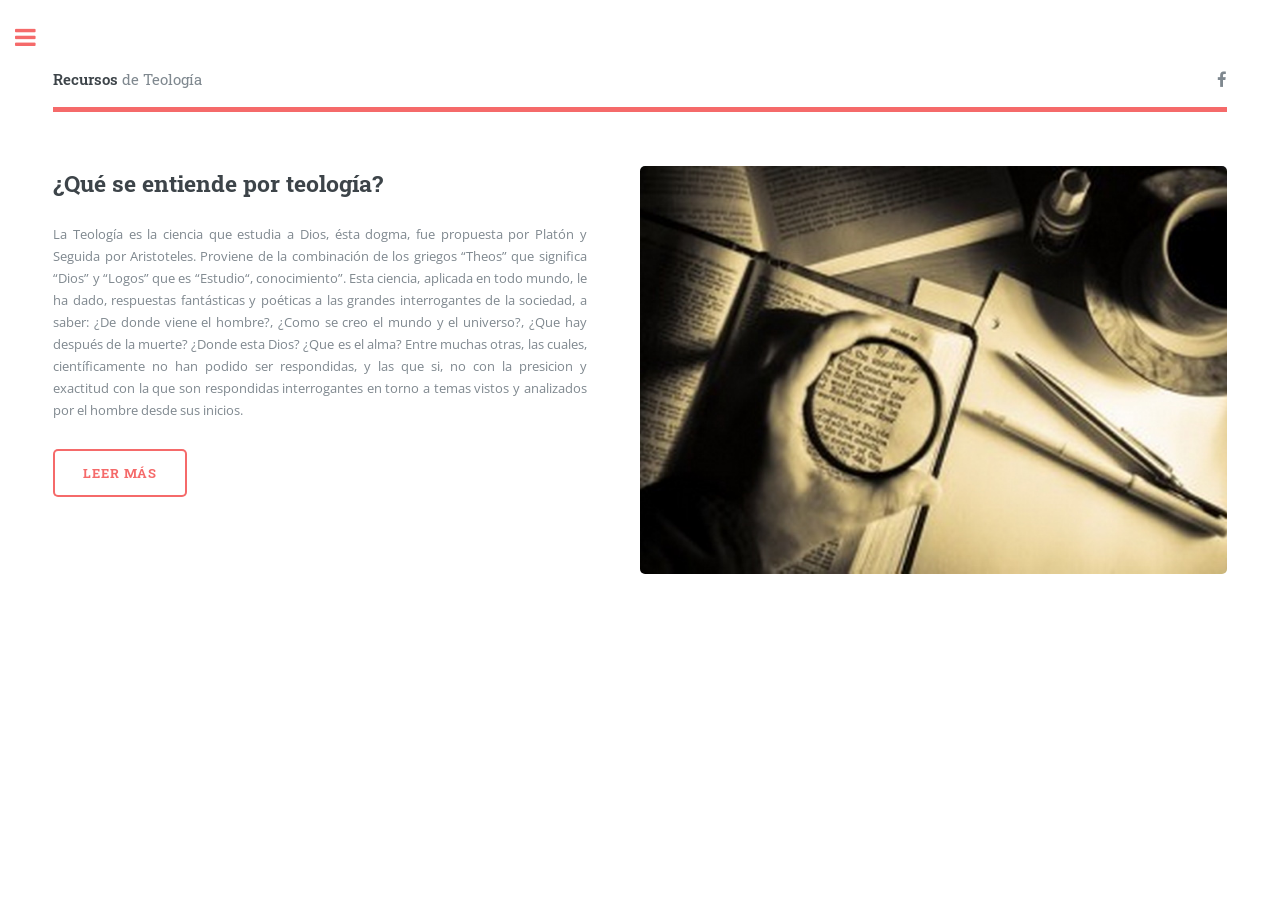
<file: wordpress/wp-content/themes/tema-1/index.html>
<!DOCTYPE HTML>

<html>
	<head>
	<title>Artículos de Teología</title>
		<meta charset="utf-8" />
		
		<!--[if lte IE 8]><script src="assets/js/ie/html5shiv.js"></script><![endif]-->
		<link rel="stylesheet" href="assets/css/main.css" /> 
		<!--[if lte IE 9]><link rel="stylesheet" href="assets/css/ie9.css" /><![endif]-->
		<!--[if lte IE 8]><link rel="stylesheet" href="assets/css/ie8.css" /><![endif]-->
	</head>
	<body>

		<!-- Wrapper -->
			<div id="wrapper">

				<!-- Main -->
					<div id="main">
						<div class="inner">

							<!-- Header -->
								<header id="header">
									<a href="index.html" class="logo"><strong>Recursos</strong> de Teología</a>
									<ul class="icons">
										<!--<a href="#" class="icon fa-twitter"><span class="label">Twitter</span></a></li>-->
										<li><a href="#" class="icon fa-facebook"><span class="label">Facebook</span></a></li>
										<!--<li><a href="#" class="icon fa-snapchat-ghost"><span class="label">Snapchat</span></a></li>-->
										<!--<li><a href="#" class="icon fa-instagram"><span class="label">Instagram</span></a></li>
										<li><a href="#" class="icon fa-medium"><span class="label">Medium</span></a></li>-->
									</ul>
								</header>

							<!-- Banner -->
								<section id="banner">
									<div class="content">
										<header>
											<h2>¿Qué se entiende por teología?</h2>
											<!--<p>A free and fully responsive site template</p>-->
										</header>
										<p style="text-align: justify;">La Teología es la ciencia que estudia a Dios, ésta dogma, fue propuesta por Platón y Seguida por Aristoteles. Proviene de la combinación de los griegos “Theos” que significa “Dios” y “Logos” que es “Estudio“, conocimiento”. Esta ciencia, aplicada en todo mundo, le ha dado, respuestas fantásticas y poéticas a las grandes interrogantes de la sociedad, a saber: ¿De donde viene el hombre?, ¿Como se creo el mundo y el universo?, ¿Que hay después de la muerte? ¿Donde esta Dios? ¿Que es el alma? Entre muchas otras, las cuales, científicamente no han podido ser respondidas, y las que si, no con la presicion y exactitud con la que son respondidas interrogantes en torno a temas vistos y analizados por el hombre desde sus inicios.</p>
										<ul class="actions">
											<li><a href="http://www.mercaba.org/DicTB/T/teologia_biblica.htm" target="_blank" class="button big">Leer más</a></li>
										</ul>
									</div>
									<!-- <span class="image object">-->
									<span class="image object">
										<img src="images/hola.jpg" alt="" />
										<!--<img src="images/pic10.jpg" alt="" />-->
									</span>
								</section>

							<!-- Section -->
							<!--	<section>
									<header class="major">
										<h2>Erat lacinia</h2>
									</header>
									<div class="features">
										<article>
											<span class="icon fa-diamond"></span>
											<div class="content">
												<h3>Portitor ullamcorper</h3>
												<p>Aenean ornare velit lacus, ac varius enim lorem ullamcorper dolore. Proin aliquam facilisis ante interdum. Sed nulla amet lorem feugiat tempus aliquam.</p>
											</div>
										</article>
										<article>
											<span class="icon fa-paper-plane"></span>
											<div class="content">
												<h3>Sapien veroeros</h3>
												<p>Aenean ornare velit lacus, ac varius enim lorem ullamcorper dolore. Proin aliquam facilisis ante interdum. Sed nulla amet lorem feugiat tempus aliquam.</p>
											</div>
										</article>
										<article>
											<span class="icon fa-rocket"></span>
											<div class="content">
												<h3>Quam lorem ipsum</h3>
												<p>Aenean ornare velit lacus, ac varius enim lorem ullamcorper dolore. Proin aliquam facilisis ante interdum. Sed nulla amet lorem feugiat tempus aliquam.</p>
											</div>
										</article>
										<article>
											<span class="icon fa-signal"></span>
											<div class="content">
												<h3>Sed magna finibus</h3>
												<p>Aenean ornare velit lacus, ac varius enim lorem ullamcorper dolore. Proin aliquam facilisis ante interdum. Sed nulla amet lorem feugiat tempus aliquam.</p>
											</div>
										</article>
									</div>
								</section> -->

							
						</div>
					</div>

				<!-- Sidebar -->
					<div id="sidebar">
						<div class="inner">

							<!-- Search -->
								<section id="search" class="alt">
									<form method="post" action="#">
										<input type="text" name="query" id="query" placeholder="Search" />
									</form>
								</section>

							<!-- Menu -->
								<nav id="menu">
									<header class="major">
										<h2>Menu</h2>
									</header>
									<ul>
										<li><a href="index.html">INICIO</a></li>
										<li><a href="generic.html">QUIENES SOMOS</a></li>
										<li><a href="elements.html">ARTICULOS</a></li>
										<li>
											<span class="opener">Submenu</span>
											<ul>
												<li><a href="biblia.html">Biblia</a></li>
												<li><a href="moral.html">Moral</a></li>
												<li><a href="liturgia.html">Liturgia</a></li>
												<li><a href="sacramentos.html">Sacramentos</a></li>
											</ul>
										</li>
									
								</nav>

							

							<!-- Section -->
							<!--	<section>
									<header class="major">
										<h2>Contactos</h2>
									</header>
									<p>Somos un equipo de formación teológica, si tienes alguna consulta o una inquietud sobre la teología, no dudes en contactarnos</p>
									<ul class="contact">
										<li class="fa-envelope-o"> <!--<a href="#">--><!--comunidadteologia@gmail.com</a></li>
									<!--	<li class="fa-phone">(000) 000-0000</li>
										<li class="fa-home">Lima #345<br />
										Miraflores</li>
									</ul>
								</section> 

							<!-- Footer -->
								<footer id="footer">
									
									<p class="copyright">&copy; Roger 2017 Perú</p>
								</footer>

						</div>
					</div>

			</div>

		<!-- Scripts -->
			<script src="assets/js/jquery.min.js"></script>
			<script src="assets/js/skel.min.js"></script>
			<script src="assets/js/util.js"></script>
			<!--[if lte IE 8]><script src="assets/js/ie/respond.min.js"></script><![endif]-->
			<script src="assets/js/main.js"></script>

	</body>
</html>
</file>
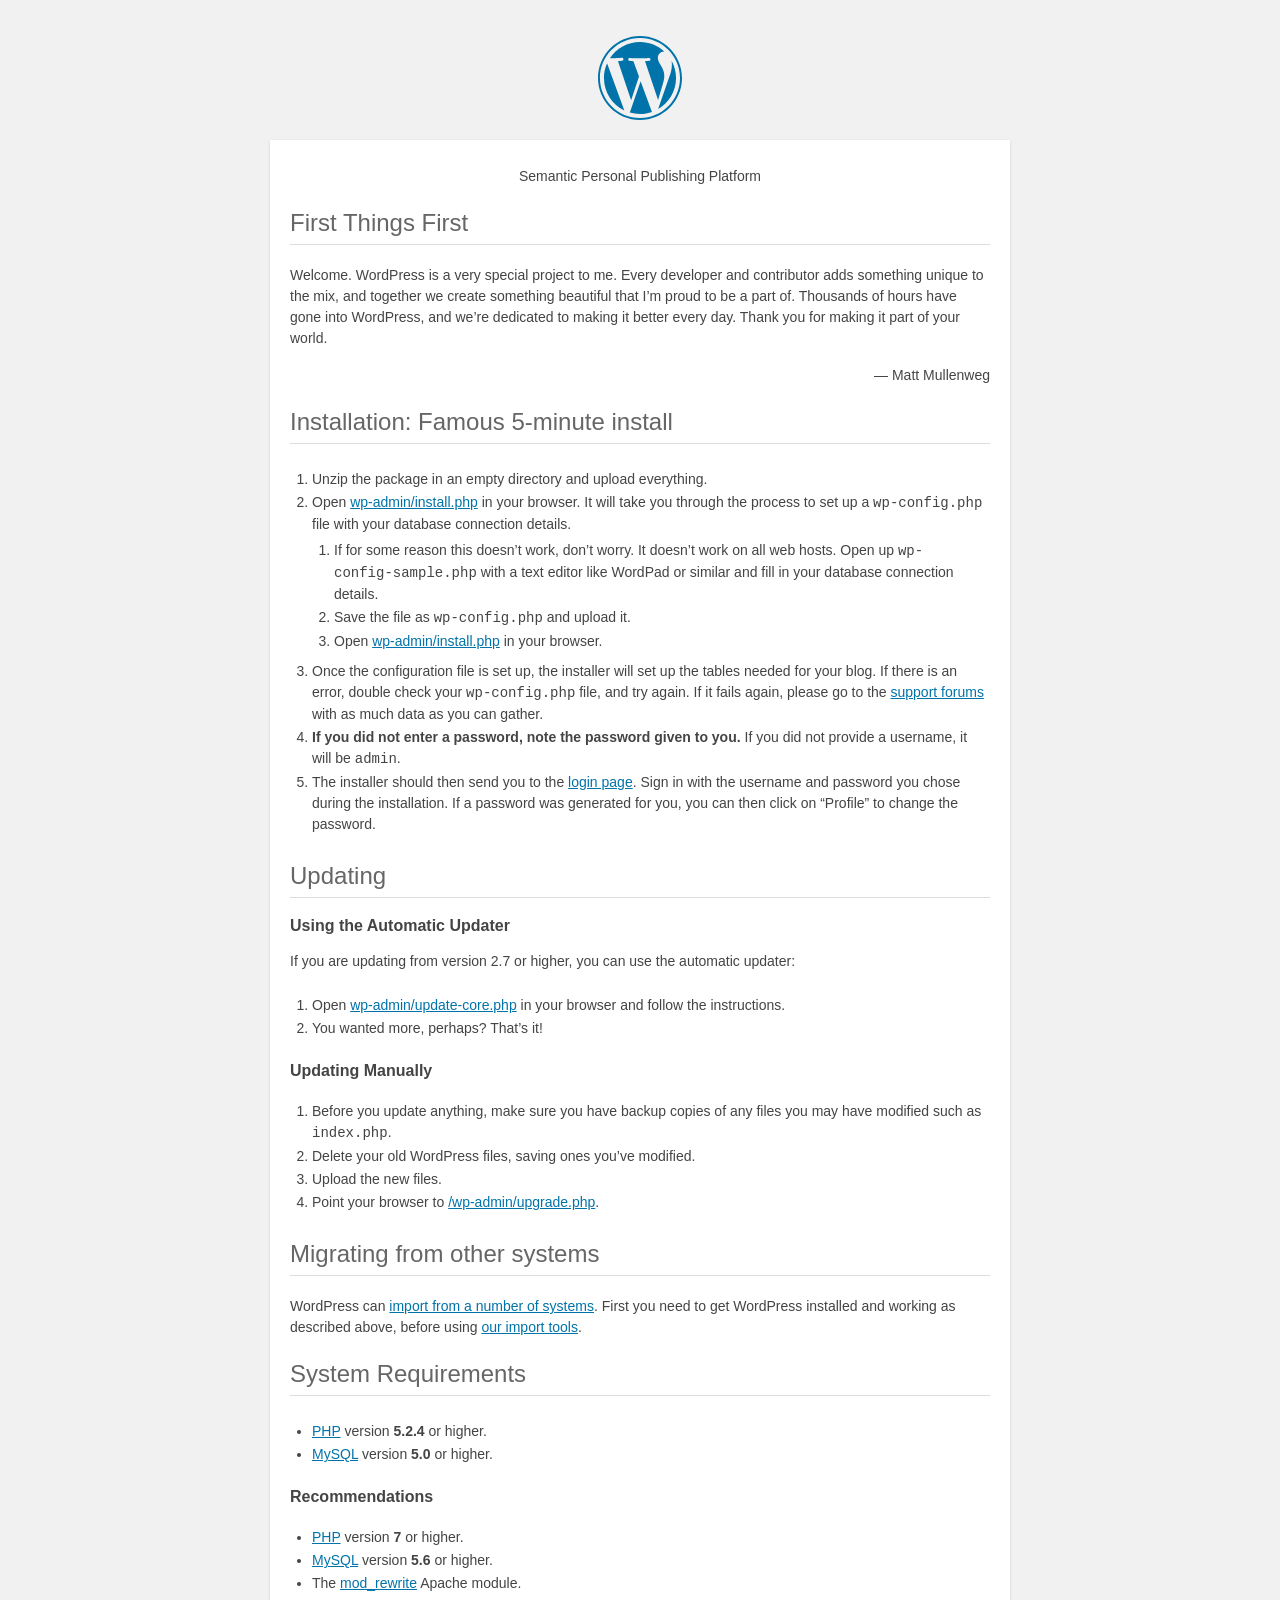
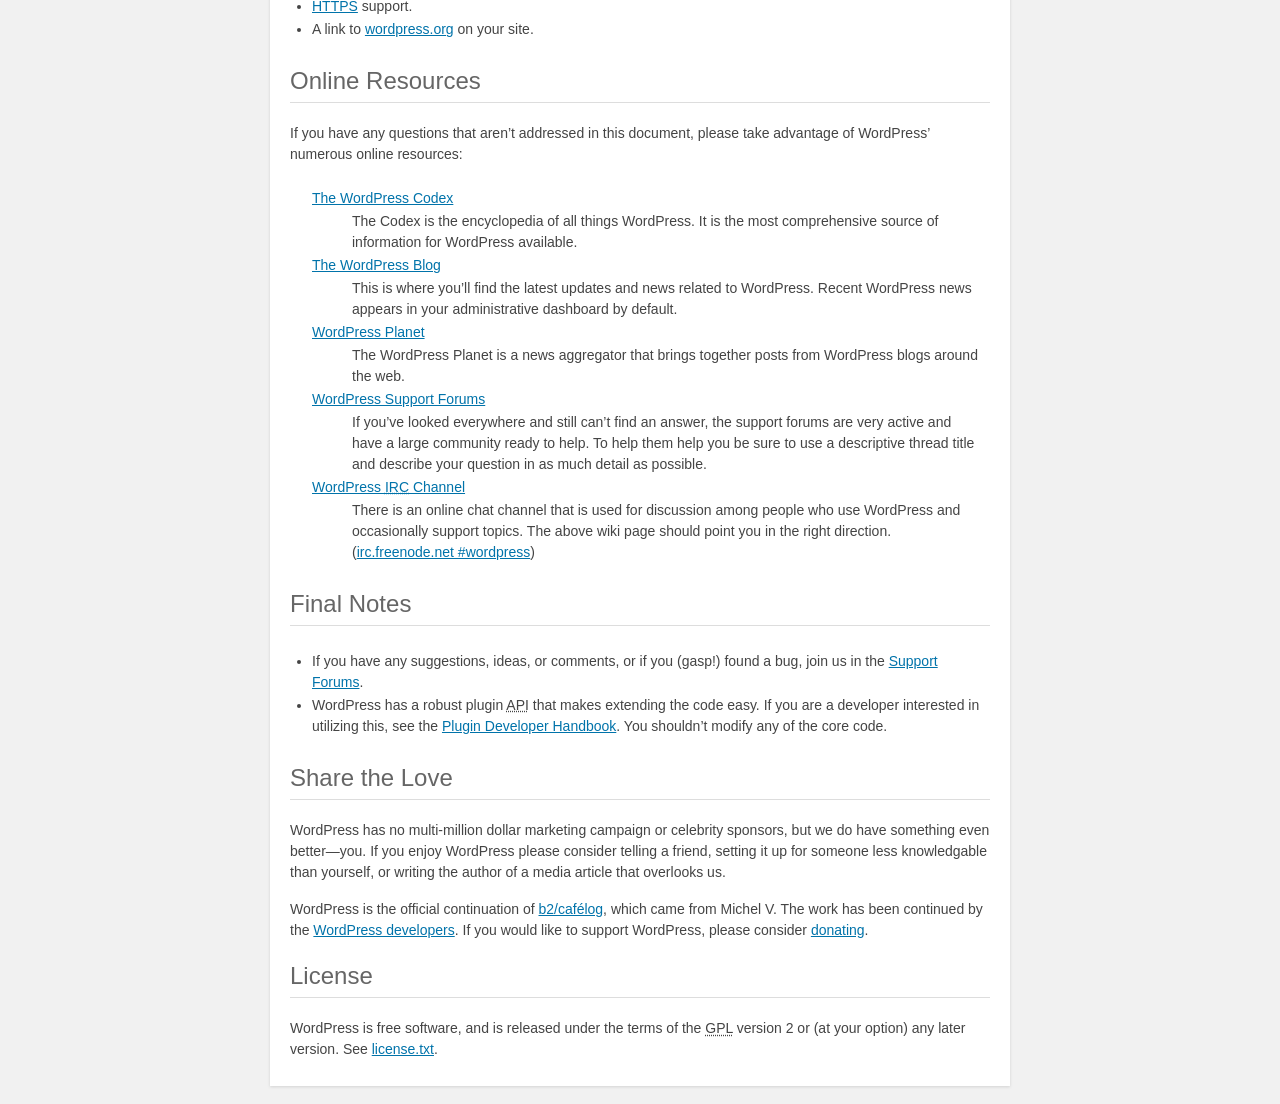
<file: wordpress/readme.html>
<!DOCTYPE html>
<html>
<head>
	<meta name="viewport" content="width=device-width" />
	<meta http-equiv="Content-Type" content="text/html; charset=utf-8" />
	<title>WordPress &#8250; ReadMe</title>
	<link rel="stylesheet" href="wp-admin/css/install.css?ver=20100228" type="text/css" />
</head>
<body>
<h1 id="logo">
	<a href="https://wordpress.org/"><img alt="WordPress" src="wp-admin/images/wordpress-logo.png" /></a>
</h1>
<p style="text-align: center">Semantic Personal Publishing Platform</p>

<h2>First Things First</h2>
<p>Welcome. WordPress is a very special project to me. Every developer and contributor adds something unique to the mix, and together we create something beautiful that I&#8217;m proud to be a part of. Thousands of hours have gone into WordPress, and we&#8217;re dedicated to making it better every day. Thank you for making it part of your world.</p>
<p style="text-align: right">&#8212; Matt Mullenweg</p>

<h2>Installation: Famous 5-minute install</h2>
<ol>
	<li>Unzip the package in an empty directory and upload everything.</li>
	<li>Open <span class="file"><a href="wp-admin/install.php">wp-admin/install.php</a></span> in your browser. It will take you through the process to set up a <code>wp-config.php</code> file with your database connection details.
		<ol>
			<li>If for some reason this doesn&#8217;t work, don&#8217;t worry. It doesn&#8217;t work on all web hosts. Open up <code>wp-config-sample.php</code> with a text editor like WordPad or similar and fill in your database connection details.</li>
			<li>Save the file as <code>wp-config.php</code> and upload it.</li>
			<li>Open <span class="file"><a href="wp-admin/install.php">wp-admin/install.php</a></span> in your browser.</li>
		</ol>
	</li>
	<li>Once the configuration file is set up, the installer will set up the tables needed for your blog. If there is an error, double check your <code>wp-config.php</code> file, and try again. If it fails again, please go to the <a href="https://wordpress.org/support/" title="WordPress support">support forums</a> with as much data as you can gather.</li>
	<li><strong>If you did not enter a password, note the password given to you.</strong> If you did not provide a username, it will be <code>admin</code>.</li>
	<li>The installer should then send you to the <a href="wp-login.php">login page</a>. Sign in with the username and password you chose during the installation. If a password was generated for you, you can then click on &#8220;Profile&#8221; to change the password.</li>
</ol>

<h2>Updating</h2>
<h3>Using the Automatic Updater</h3>
<p>If you are updating from version 2.7 or higher, you can use the automatic updater:</p>
<ol>
	<li>Open <span class="file"><a href="wp-admin/update-core.php">wp-admin/update-core.php</a></span> in your browser and follow the instructions.</li>
	<li>You wanted more, perhaps? That&#8217;s it!</li>
</ol>

<h3>Updating Manually</h3>
<ol>
	<li>Before you update anything, make sure you have backup copies of any files you may have modified such as <code>index.php</code>.</li>
	<li>Delete your old WordPress files, saving ones you&#8217;ve modified.</li>
	<li>Upload the new files.</li>
	<li>Point your browser to <span class="file"><a href="wp-admin/upgrade.php">/wp-admin/upgrade.php</a>.</span></li>
</ol>

<h2>Migrating from other systems</h2>
<p>WordPress can <a href="https://codex.wordpress.org/Importing_Content">import from a number of systems</a>. First you need to get WordPress installed and working as described above, before using <a href="wp-admin/import.php" title="Import to WordPress">our import tools</a>.</p>

<h2>System Requirements</h2>
<ul>
	<li><a href="https://secure.php.net/">PHP</a> version <strong>5.2.4</strong> or higher.</li>
	<li><a href="https://www.mysql.com/">MySQL</a> version <strong>5.0</strong> or higher.</li>
</ul>

<h3>Recommendations</h3>
<ul>
	<li><a href="https://secure.php.net/">PHP</a> version <strong>7</strong> or higher.</li>
	<li><a href="https://www.mysql.com/">MySQL</a> version <strong>5.6</strong> or higher.</li>
	<li>The <a href="https://httpd.apache.org/docs/2.2/mod/mod_rewrite.html">mod_rewrite</a> Apache module.</li>
	<li><a href="https://wordpress.org/news/2016/12/moving-toward-ssl/">HTTPS</a> support.</li>
	<li>A link to <a href="https://wordpress.org/">wordpress.org</a> on your site.</li>
</ul>

<h2>Online Resources</h2>
<p>If you have any questions that aren&#8217;t addressed in this document, please take advantage of WordPress&#8217; numerous online resources:</p>
<dl>
	<dt><a href="https://codex.wordpress.org/">The WordPress Codex</a></dt>
		<dd>The Codex is the encyclopedia of all things WordPress. It is the most comprehensive source of information for WordPress available.</dd>
	<dt><a href="https://wordpress.org/news/">The WordPress Blog</a></dt>
		<dd>This is where you&#8217;ll find the latest updates and news related to WordPress. Recent WordPress news appears in your administrative dashboard by default.</dd>
	<dt><a href="https://planet.wordpress.org/">WordPress Planet</a></dt>
		<dd>The WordPress Planet is a news aggregator that brings together posts from WordPress blogs around the web.</dd>
	<dt><a href="https://wordpress.org/support/">WordPress Support Forums</a></dt>
		<dd>If you&#8217;ve looked everywhere and still can&#8217;t find an answer, the support forums are very active and have a large community ready to help. To help them help you be sure to use a descriptive thread title and describe your question in as much detail as possible.</dd>
	<dt><a href="https://codex.wordpress.org/IRC">WordPress <abbr title="Internet Relay Chat">IRC</abbr> Channel</a></dt>
		<dd>There is an online chat channel that is used for discussion among people who use WordPress and occasionally support topics. The above wiki page should point you in the right direction. (<a href="irc://irc.freenode.net/wordpress">irc.freenode.net #wordpress</a>)</dd>
</dl>

<h2>Final Notes</h2>
<ul>
	<li>If you have any suggestions, ideas, or comments, or if you (gasp!) found a bug, join us in the <a href="https://wordpress.org/support/">Support Forums</a>.</li>
	<li>WordPress has a robust plugin <abbr title="application programming interface">API</abbr> that makes extending the code easy. If you are a developer interested in utilizing this, see the <a href="https://developer.wordpress.org/plugins/">Plugin Developer Handbook</a>. You shouldn&#8217;t modify any of the core code.</li>
</ul>

<h2>Share the Love</h2>
<p>WordPress has no multi-million dollar marketing campaign or celebrity sponsors, but we do have something even better&#8212;you. If you enjoy WordPress please consider telling a friend, setting it up for someone less knowledgable than yourself, or writing the author of a media article that overlooks us.</p>

<p>WordPress is the official continuation of <a href="http://cafelog.com/">b2/caf&#233;log</a>, which came from Michel V. The work has been continued by the <a href="https://wordpress.org/about/">WordPress developers</a>. If you would like to support WordPress, please consider <a href="https://wordpress.org/donate/" title="Donate to WordPress">donating</a>.</p>

<h2>License</h2>
<p>WordPress is free software, and is released under the terms of the <abbr title="GNU General Public License">GPL</abbr> version 2 or (at your option) any later version. See <a href="license.txt">license.txt</a>.</p>

</body>
</html>
</file>
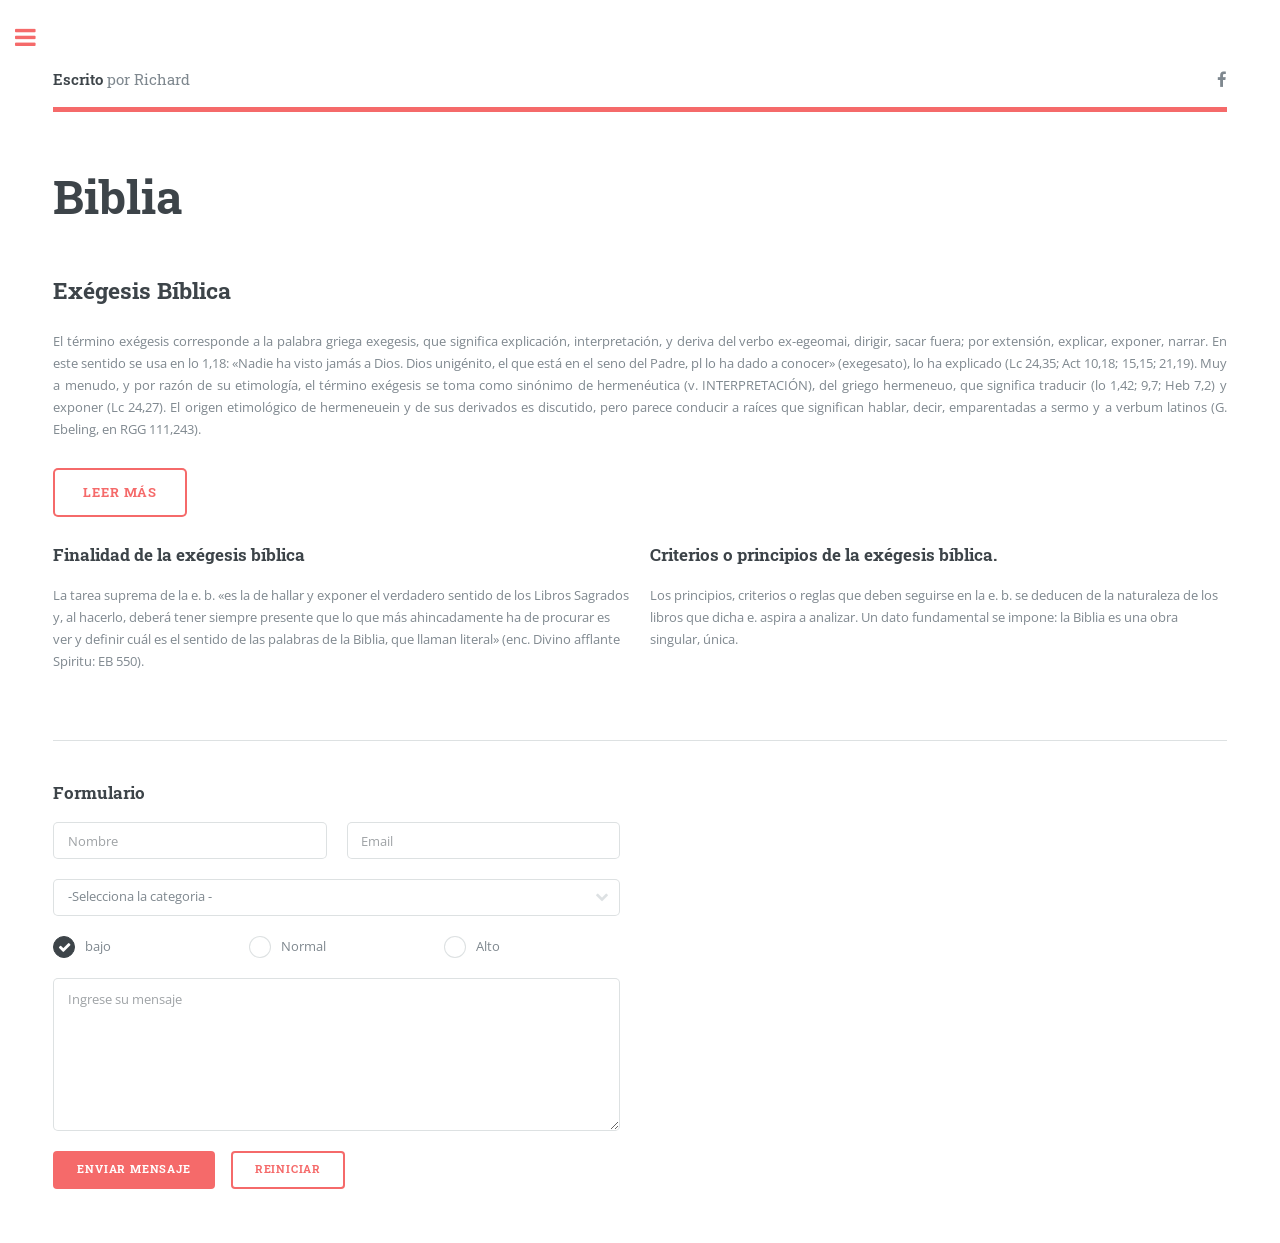
<file: wordpress/wp-content/themes/tema-1/biblia.html>
<!DOCTYPE HTML>

<html>
	<head>
		<title>Biblia</title>
		<meta charset="utf-8" />
		
		<!--[if lte IE 8]><script src="assets/js/ie/html5shiv.js"></script><![endif]-->
		<link rel="stylesheet" href="assets/css/main.css" />
		<!--[if lte IE 9]><link rel="stylesheet" href="assets/css/ie9.css" /><![endif]-->
		<!--[if lte IE 8]><link rel="stylesheet" href="assets/css/ie8.css" /><![endif]-->
	</head>
	<body>

		<!-- Wrapper -->
			<div id="wrapper">

				<!-- Main -->
					<div id="main">
						<div class="inner">

							<!-- Header -->
								<header id="header">
									<a href="index.html" class="logo"><strong>Escrito</strong> por Richard</a>
									<ul class="icons">
									<!--	<li><a href="#" class="icon fa-twitter"><span class="label">Twitter</span></a></li>-->
										<li><a href="#" class="icon fa-facebook"><span class="label">Facebook</span></a></li>
										<!--<li><a href="#" class="icon fa-snapchat-ghost"><span class="label">Snapchat</span></a></li>
										<li><a href="#" class="icon fa-instagram"><span class="label">Instagram</span></a></li>
										<li><a href="#" class="icon fa-medium"><span class="label">Medium</span></a></li>-->
									</ul>
								</header>

							<!-- Content -->
								<section>
									<header class="main">
										<h1>Biblia</h1>
									</header>

									<!-- Content -->
										<h2 id="content">Exégesis Bíblica</h2>
										<p style="text-align: justify;">El término exégesis corresponde a la palabra griega exegesis, que significa explicación, interpretación, y deriva del verbo ex-egeomai, dirigir, sacar fuera; por extensión, explicar, exponer, narrar. En este sentido se usa en lo 1,18: «Nadie ha visto jamás a Dios. Dios unigénito, el que está en el seno del Padre, pl lo ha dado a conocer» (exegesato), lo ha explicado (Lc 24,35; Act 10,18; 15,15; 21,19). Muy a menudo, y por razón de su etimología, el término exégesis se toma como sinónimo de hermenéutica (v. INTERPRETACIÓN), del griego hermeneuo, que significa traducir (lo 1,42; 9,7; Heb 7,2) y exponer (Lc 24,27). El origen etimológico de hermeneuein y de sus derivados es discutido, pero parece conducir a raíces que significan hablar, decir, emparentadas a sermo y a verbum latinos (G. Ebeling, en RGG 111,243). </p>
										<ul class="actions">
											<li><a href="http://www.mercaba.org/Rialp/E/exegesis_biblica.htm" target="_blank" class="button big">Leer más</a></li>
										</ul>

										<div class="row">
											<div class="6u 12u$(small)">
												<h3>Finalidad de la exégesis bíblica</h3>
												<p>La tarea suprema de la e. b. «es la de hallar y exponer el verdadero sentido de los Libros Sagrados y, al hacerlo, deberá tener siempre presente que lo que más ahincadamente ha de procurar es ver y definir cuál es el sentido de las palabras de la Biblia, que llaman literal» (enc. Divino afflante Spiritu: EB 550). </p>
											</div>
											<div class="6u$ 12u$(small)">
												<h3>Criterios o principios de la exégesis bíblica.</h3>
												<p>Los principios, criterios o reglas que deben seguirse en la e. b. se deducen de la naturaleza de los libros que dicha e. aspira a analizar. Un dato fundamental se impone: la Biblia es una obra singular, única. </p>
											</div>
											
										</div>

									<hr class="major" />
								
									<!-- Elements -->
									<!--	<h2 id="elements">Elements</h2> -->
										<div class="row 200%">
											<div class="6u 12u$(medium)">

												<!-- Form -->
													<h3>Formulario</h3>

													<form method="post" action="#">
														<div class="row uniform">
															<div class="6u 12u$(xsmall)">
																<input type="text" name="demo-name" id="demo-name" value="" placeholder="Nombre" />
															</div>
															<div class="6u$ 12u$(xsmall)">
																<input type="email" name="demo-email" id="demo-email" value="" placeholder="Email" />
															</div>
															<!-- Break -->
															<div class="12u$">
																<div class="select-wrapper">
																	<select name="demo-category" id="demo-category">
																		<option value="">-Selecciona la categoria -</option>
																		<option value="1">Biblia</option>
																		<option value="1">Moral</option>
																		<option value="1">Liturgia</option>
																		<option value="1">Sacramentos</option>
																	</select>
																</div>
															</div>
															<!-- Break -->
															
															<div class="4u 12u$(small)">
																<input type="radio" id="demo-priority-low" name="demo-priority" checked>
																<label for="demo-priority-low">bajo</label>
															</div>
															<div class="4u 12u$(small)">
																<input type="radio" id="demo-priority-normal" name="demo-priority">
																<label for="demo-priority-normal">Normal</label>
															</div>
															<div class="4u$ 12u$(small)">
																<input type="radio" id="demo-priority-high" name="demo-priority">
																<label for="demo-priority-high">Alto</label>
															</div> 

															<!-- Break -->
															<div class="12u$">
																<textarea name="demo-message" id="demo-message" placeholder="Ingrese su mensaje" rows="6"></textarea>
															</div>
															<!-- Break -->
															<div class="12u$">
																<ul class="actions">
																	<li><input type="submit" value="Enviar mensaje" class="special" /></li>
																	<li><input type="reset" value="Reiniciar" /></li>
																</ul>
															</div>
														</div>
													</form>

												
												</code></pre>

											</div>
										</div>

								</section>

						</div>
					</div>

				<!-- Sidebar -->
					<div id="sidebar">
						<div class="inner">

							<!-- Search -->
								<section id="search" class="alt">
									<form method="post" action="#">
										<input type="text" name="query" id="query" placeholder="Search" />
									</form>
								</section>

							<!-- Menu -->
								<nav id="menu">
									<header class="major">
										<h2>Menu</h2>
									</header>
									<ul>
										<li><a href="index.html">Inicio</a></li>
										<li><a href="generic.html">Quines Somos</a></li>
										<li><a href="elements.html">Artículos</a></li>
										<li>
											<span class="opener">Submenu</span>
											<ul>
												<li><a href="biblia.html">Biblia</a></li>
												<li><a href="moral.html">Moral</a></li>
												<li><a href="liturgia.html">Liturgia</a></li>
												<li><a href="sacramentos.html">Sacramentos</a></li>
											</ul>
										</li>
									
								</nav>
							
							<!-- Section -->
								<section>
									<header class="major">
										<h2>Contactos</h2>
									</header>
									<p>Somos un equipo de formación teológica, si tienes alguna consulta o una inquietud sobre la teología, no dudes en contactarnos</p>
									<ul class="contact">
										<li class="fa-envelope-o"> <!--<a href="#">-->comunidadteologia@gmail.com</a></li>
										<li class="fa-phone">(000) 000-0000</li>
										<li class="fa-home">Lima #345<br />
										Miraflores</li>
									</ul>
								</section>

							<!-- Footer -->
								<footer id="footer">
									<p class="copyright">&copy; Roger 2017 Perú</p>
								</footer>

						</div>
					</div>

			</div>

		<!-- Scripts -->
			<script src="assets/js/jquery.min.js"></script>
			<script src="assets/js/skel.min.js"></script>
			<script src="assets/js/util.js"></script>
			<!--[if lte IE 8]><script src="assets/js/ie/respond.min.js"></script><![endif]-->
			<script src="assets/js/main.js"></script>

	</body>
</html>
</file>
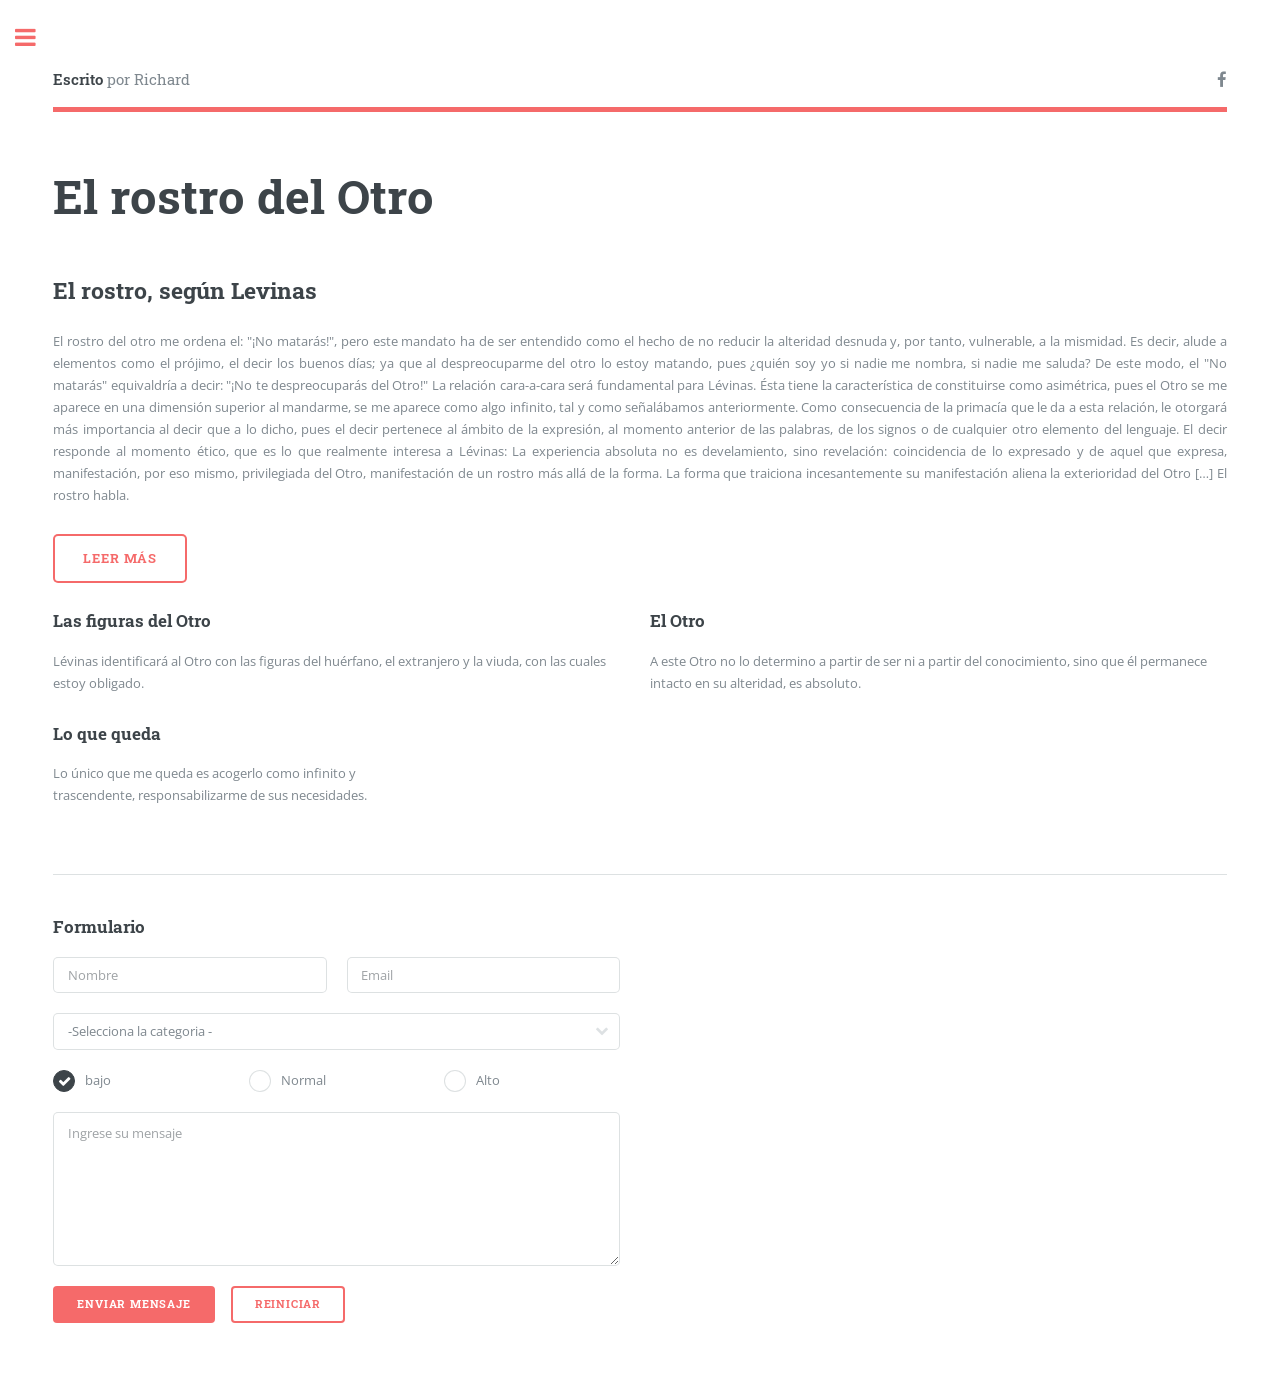
<file: wordpress/wp-content/themes/tema-1/elements.html>
<!DOCTYPE HTML>

<html>
	<head>
		<title>Artículos</title>
		<meta charset="utf-8" />
		
		<!--[if lte IE 8]><script src="assets/js/ie/html5shiv.js"></script><![endif]-->
		<link rel="stylesheet" href="assets/css/main.css" />
		<!--[if lte IE 9]><link rel="stylesheet" href="assets/css/ie9.css" /><![endif]-->
		<!--[if lte IE 8]><link rel="stylesheet" href="assets/css/ie8.css" /><![endif]-->
	</head>
	<body>

		<!-- Wrapper -->
			<div id="wrapper">

				<!-- Main -->
					<div id="main">
						<div class="inner">

							<!-- Header -->
								<header id="header">
									<a href="index.html" class="logo"><strong>Escrito</strong> por Richard</a>
									<ul class="icons">
									<!--	<li><a href="#" class="icon fa-twitter"><span class="label">Twitter</span></a></li>-->
										<li><a href="#" class="icon fa-facebook"><span class="label">Facebook</span></a></li>
										<!--<li><a href="#" class="icon fa-snapchat-ghost"><span class="label">Snapchat</span></a></li>
										<li><a href="#" class="icon fa-instagram"><span class="label">Instagram</span></a></li>
										<li><a href="#" class="icon fa-medium"><span class="label">Medium</span></a></li>-->
									</ul>
								</header>

							<!-- Content -->
								<section>
									<header class="main">
										<h1>El rostro del Otro</h1>
									</header>

									<!-- Content -->
										<h2 id="content">El rostro, según Levinas</h2>
										<p style="text-align: justify;">El rostro del otro me ordena el: "¡No matarás!", pero este mandato ha de ser entendido como el hecho de no reducir la alteridad desnuda y, por tanto, vulnerable, a la mismidad. Es decir, alude a elementos como el prójimo, el decir los buenos días; ya que al despreocuparme del otro lo estoy matando, pues ¿quién soy yo si nadie me nombra, si nadie me saluda? De este modo, el "No matarás" equivaldría a decir: "¡No te despreocuparás del Otro!" 

La relación cara-a-cara será fundamental para Lévinas. Ésta tiene la característica de constituirse como asimétrica, pues el Otro se me aparece en una dimensión superior al mandarme, se me aparece como algo infinito, tal y como señalábamos anteriormente. 

Como consecuencia de la primacía que le da a esta relación, le otorgará más importancia al decir que a lo dicho, pues el decir pertenece al ámbito de la expresión, al momento anterior de las palabras, de los signos o de cualquier otro elemento del lenguaje. El decir responde al momento ético, que es lo que realmente interesa a Lévinas: La experiencia absoluta no es develamiento, sino revelación: coincidencia de lo expresado y de aquel que expresa, manifestación, por eso mismo, privilegiada del Otro, manifestación de un rostro más allá de la forma. La forma que traiciona incesantemente su manifestación aliena la exterioridad del Otro […] El rostro habla. </p>
										<ul class="actions">
											<li><a href="http://www.filosofia.net/materiales/num/num22/levinas.htm" target="_blank" class="button big">Leer más</a></li>
										</ul>

										<div class="row">
											<div class="6u 12u$(small)">
												<h3>Las figuras del Otro</h3>
												<p>Lévinas identificará al Otro con las figuras del huérfano, el extranjero y la viuda, con las cuales estoy obligado.</p>
											</div>
											<div class="6u$ 12u$(small)">
												<h3>El Otro</h3>
												<p>A este Otro no lo determino a partir de ser ni a partir del conocimiento, sino que él permanece intacto en su alteridad, es absoluto.</p>
											</div>
											<!-- Break -->
											<div class="4u 12u$(medium)">
												<h3>Lo que queda</h3>
												<p>Lo único que me queda es acogerlo como infinito y trascendente, responsabilizarme de sus necesidades.</p>
											</div>
											
										</div>

									<hr class="major" />
								
									<!-- Elements -->
									<!--	<h2 id="elements">Elements</h2> -->
										<div class="row 200%">
											<div class="6u 12u$(medium)">

												

												<!-- Form -->
													<h3>Formulario</h3>

													<form method="post" action="#">
														<div class="row uniform">
															<div class="6u 12u$(xsmall)">
																<input type="text" name="demo-name" id="demo-name" value="" placeholder="Nombre" />
															</div>
															<div class="6u$ 12u$(xsmall)">
																<input type="email" name="demo-email" id="demo-email" value="" placeholder="Email" />
															</div>
															<!-- Break -->
															<div class="12u$">
																<div class="select-wrapper">
																	<select name="demo-category" id="demo-category">
																		<option value="">-Selecciona la categoria -</option>
																		<option value="1">Biblia</option>
																		<option value="1">Moral</option>
																		<option value="1">Liturgia</option>
																		<option value="1">Sacramentos</option>
																	</select>
																</div>
															</div>
															<!-- Break -->
															
															<div class="4u 12u$(small)">
																<input type="radio" id="demo-priority-low" name="demo-priority" checked>
																<label for="demo-priority-low">bajo</label>
															</div>
															<div class="4u 12u$(small)">
																<input type="radio" id="demo-priority-normal" name="demo-priority">
																<label for="demo-priority-normal">Normal</label>
															</div>
															<div class="4u$ 12u$(small)">
																<input type="radio" id="demo-priority-high" name="demo-priority">
																<label for="demo-priority-high">Alto</label>
															</div> 

															<!-- Break -->
															<div class="12u$">
																<textarea name="demo-message" id="demo-message" placeholder="Ingrese su mensaje" rows="6"></textarea>
															</div>
															<!-- Break -->
															<div class="12u$">
																<ul class="actions">
																	<li><input type="submit" value="Enviar mensaje" class="special" /></li>
																	<li><input type="reset" value="Reiniciar" /></li>
																</ul>
															</div>
														</div>
													</form>

												
</code></pre>

											</div>
										</div>

								</section>

						</div>
					</div>

				<!-- Sidebar -->
					<div id="sidebar">
						<div class="inner">

							<!-- Search -->
								<section id="search" class="alt">
									<form method="post" action="#">
										<input type="text" name="query" id="query" placeholder="Search" />
									</form>
								</section>

							<!-- Menu -->
								<nav id="menu">
									<header class="major">
										<h2>Menu</h2>
									</header>
									<ul>
										<li><a href="index.html">Inicio</a></li>
										<li><a href="generic.html">Quines Somos</a></li>
										<li><a href="elements.html">Artículos</a></li>
										<li>
											<span class="opener">Submenu</span>
											<ul>
												<li><a href="biblia.html">Biblia</a></li>
												<li><a href="moral.html">Moral</a></li>
												<li><a href="liturgia.html">Liturgia</a></li>
												<li><a href="sacramentos.html">Sacramentos</a></li>
											</ul>
										</li>
									
								</nav>

							

							<!-- Section -->
								<section>
									<header class="major">
										<h2>Contactos</h2>
									</header>
									<p>Somos un equipo de formación teológica, si tienes alguna consulta o una inquietud sobre la teología, no dudes en contactarnos</p>
									<ul class="contact">
										<li class="fa-envelope-o"> <!--<a href="#">-->comunidadteologia@gmail.com</a></li>
										<li class="fa-phone">(000) 000-0000</li>
										<li class="fa-home">Lima #345<br />
										Miraflores</li>
									</ul>
								</section>

							<!-- Footer -->
								<footer id="footer">
									

									<p class="copyright">&copy; Roger 2017 Perú</p>
								</footer>

						</div>
					</div>

			</div>

		<!-- Scripts -->
			<script src="assets/js/jquery.min.js"></script>
			<script src="assets/js/skel.min.js"></script>
			<script src="assets/js/util.js"></script>
			<!--[if lte IE 8]><script src="assets/js/ie/respond.min.js"></script><![endif]-->
			<script src="assets/js/main.js"></script>

	</body>
</html>
</file>
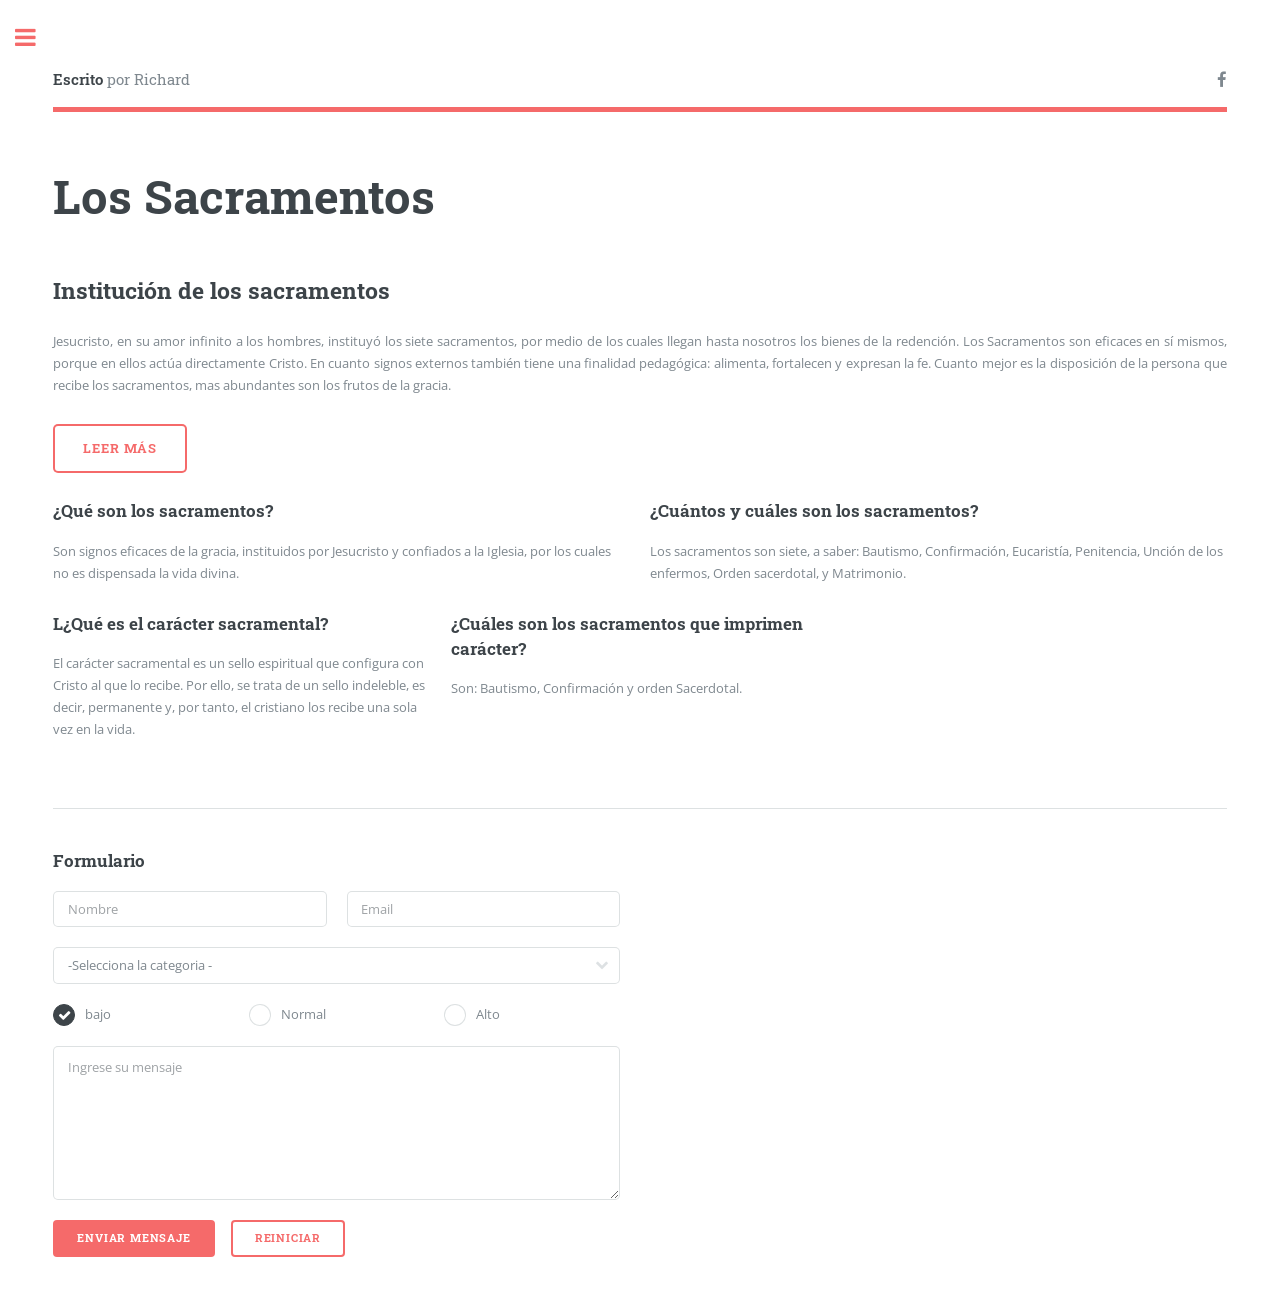
<file: wordpress/wp-content/themes/tema-1/sacramentos.html>
<!DOCTYPE HTML>
<html>
	<head>
		<title>Sacramentos</title>
		<meta charset="utf-8" />
		<!--<meta name="viewport" content="width=device-width, initial-scale=1, user-scalable=no" />
		<!--[if lte IE 8]><script src="assets/js/ie/html5shiv.js"></script><![endif]-->
		<link rel="stylesheet" href="assets/css/main.css" />
		<!--[if lte IE 9]><link rel="stylesheet" href="assets/css/ie9.css" /><![endif]-->
		<!--[if lte IE 8]><link rel="stylesheet" href="assets/css/ie8.css" /><![endif]-->
	</head>
	<body>

		<!-- Wrapper -->
			<div id="wrapper">

				<!-- Main -->
					<div id="main">
						<div class="inner">

							<!-- Header -->
								<header id="header">
									<a href="index.html" class="logo"><strong>Escrito</strong> por Richard</a>
									<ul class="icons">
									<!--	<li><a href="#" class="icon fa-twitter"><span class="label">Twitter</span></a></li>-->
										<li><a href="#" class="icon fa-facebook"><span class="label">Facebook</span></a></li>
										<!--<li><a href="#" class="icon fa-snapchat-ghost"><span class="label">Snapchat</span></a></li>
										<li><a href="#" class="icon fa-instagram"><span class="label">Instagram</span></a></li>
										<li><a href="#" class="icon fa-medium"><span class="label">Medium</span></a></li>-->
									</ul>
								</header>

							<!-- Content -->
								<section>
									<header class="main">
										<h1>Los Sacramentos</h1>
									</header>

									<!-- Content -->
										<h2 id="content">Institución de los sacramentos</h2>
										<p style="text-align: justify;">Jesucristo, en su amor infinito a los hombres, instituyó los siete sacramentos, por medio de los cuales llegan hasta nosotros los bienes de la redención.

Los Sacramentos son eficaces en sí mismos, porque en ellos actúa directamente Cristo. En cuanto signos externos también tiene una finalidad pedagógica: alimenta, fortalecen y expresan la fe.

Cuanto mejor es la disposición de la persona que recibe los sacramentos, mas abundantes son los frutos de la gracia.</p>
										<ul class="actions">
											<li><a href="http://www.stnicholasaurora.org/about/acerca/sacramentos.html" target="_blank" class="button big">Leer más</a></li>
										</ul>

										<div class="row">
											<div class="6u 12u$(small)">
												<h3>¿Qué son los sacramentos?</h3>
												<p>Son signos eficaces de la gracia, instituidos por Jesucristo y confiados a la Iglesia, por los cuales no es dispensada la vida divina.</p>
											</div>
											<div class="6u$ 12u$(small)">
												<h3>¿Cuántos y cuáles son los sacramentos?</h3>
												<p>Los sacramentos son siete, a saber: Bautismo, Confirmación, Eucaristía, Penitencia, Unción de los enfermos, Orden sacerdotal, y Matrimonio.</p>
											</div>
											<!-- Break -->
											<div class="4u 12u$(medium)">
												<h3>L¿Qué es el carácter sacramental?</h3>
												<p>El carácter sacramental es un sello espiritual que configura con Cristo al que lo recibe. Por ello, se trata de un sello indeleble, es decir, permanente y, por tanto, el cristiano los recibe una sola vez en la vida.</p>
											</div>
											<div class="4u 12u$(medium)">
												<h3>¿Cuáles son los sacramentos que imprimen carácter?</h3>
												<p>Son: Bautismo, Confirmación y orden Sacerdotal.</p>
											</div>
											
										</div>

									<hr class="major" />
								
									<!-- Elements -->
									<!--	<h2 id="elements">Elements</h2> -->
										<div class="row 200%">
											<div class="6u 12u$(medium)">

												<!-- Form -->
													<h3>Formulario</h3>

													<form method="post" action="#">
														<div class="row uniform">
															<div class="6u 12u$(xsmall)">
																<input type="text" name="demo-name" id="demo-name" value="" placeholder="Nombre" />
															</div>
															<div class="6u$ 12u$(xsmall)">
																<input type="email" name="demo-email" id="demo-email" value="" placeholder="Email" />
															</div>
															<!-- Break -->
															<div class="12u$">
																<div class="select-wrapper">
																	<select name="demo-category" id="demo-category">
																		<option value="">-Selecciona la categoria -</option>
																		<option value="1">Biblia</option>
																		<option value="1">Moral</option>
																		<option value="1">Liturgia</option>
																		<option value="1">Sacramentos</option>
																	</select>
																</div>
															</div>
															<!-- Break -->
															
															<div class="4u 12u$(small)">
																<input type="radio" id="demo-priority-low" name="demo-priority" checked>
																<label for="demo-priority-low">bajo</label>
															</div>
															<div class="4u 12u$(small)">
																<input type="radio" id="demo-priority-normal" name="demo-priority">
																<label for="demo-priority-normal">Normal</label>
															</div>
															<div class="4u$ 12u$(small)">
																<input type="radio" id="demo-priority-high" name="demo-priority">
																<label for="demo-priority-high">Alto</label>
															</div> 

															<!-- Break -->
															<div class="12u$">
																<textarea name="demo-message" id="demo-message" placeholder="Ingrese su mensaje" rows="6"></textarea>
															</div>
															<!-- Break -->
															<div class="12u$">
																<ul class="actions">
																	<li><input type="submit" value="Enviar mensaje" class="special" /></li>
																	<li><input type="reset" value="Reiniciar" /></li>
																</ul>
															</div>
														</div>
													</form>

												
</code></pre>

											</div>
										</div>

								</section>

						</div>
					</div>

				<!-- Sidebar -->
					<div id="sidebar">
						<div class="inner">

							<!-- Search -->
								<section id="search" class="alt">
									<form method="post" action="#">
										<input type="text" name="query" id="query" placeholder="Search" />
									</form>
								</section>

							<!-- Menu -->
								<nav id="menu">
									<header class="major">
										<h2>Menu</h2>
									</header>
									<ul>
										<li><a href="index.html">Inicio</a></li>
										<li><a href="generic.html">Quines Somos</a></li>
										<li><a href="elements.html">Artículos</a></li>
										<li>
											<span class="opener">Submenu</span>
											<ul>
												<li><a href="biblia.html">Biblia</a></li>
												<li><a href="moral.html">Moral</a></li>
												<li><a href="liturgia.html">Liturgia</a></li>
												<li><a href="sacramentos.html">Sacramentos</a></li>
											</ul>
										</li>
									
								</nav>

							

							<!-- Section -->
								<section>
									<header class="major">
										<h2>Contactos</h2>
									</header>
									<p>Somos un equipo de formación teológica, si tienes alguna consulta o una inquietud sobre la teología, no dudes en contactarnos</p>
									<ul class="contact">
										<li class="fa-envelope-o"> <!--<a href="#">-->comunidadteologia@gmail.com</a></li>
										<li class="fa-phone">(000) 000-0000</li>
										<li class="fa-home">Lima #345<br />
										Miraflores</li>
									</ul>
								</section>

							<!-- Footer -->
								<footer id="footer">
									
									<p class="copyright">&copy; Roger 2017 Perú</p>
								</footer>

						</div>
					</div>

			</div>

		<!-- Scripts -->
			<script src="assets/js/jquery.min.js"></script>
			<script src="assets/js/skel.min.js"></script>
			<script src="assets/js/util.js"></script>
			<!--[if lte IE 8]><script src="assets/js/ie/respond.min.js"></script><![endif]-->
			<script src="assets/js/main.js"></script>

	</body>
</html>
</file>
<file: wordpress/wp-content/themes/tema-1/assets/css/ie9.css>
/* Features */

	.features:after {
		clear: both;
		content: '';
		display: block;
	}

	.features article {
		float: left;
	}

		.features article:after {
			clear: both;
			content: '';
			display: block;
		}

		.features article .icon {
			float: left;
		}

/* Posts */

	.posts:after {
		clear: both;
		content: '';
		display: block;
	}

	.posts article {
		float: left;
	}

/* Main */

	#main {
		padding-left: 24em;
	}

/* Sidebar */

	#sidebar {
		position: absolute;
		top: 0;
		left: 0;
		min-height: 100%;
		width: 24em;
	}

/* Banner */

	#banner:after {
		clear: both;
		content: '';
		display: block;
	}

	#banner .content {
		float: left;
		padding-right: 4em;
	}

	#banner .image {
		float: left;
		margin-left: 0;
	}
</file>
<file: wordpress/wp-content/themes/tema-1/assets/css/ie8.css>
/* Button */

	input[type="submit"],
	input[type="reset"],
	input[type="button"],
	button,
	.button {
		border: solid 2px #f56a6a;
	}

/* Posts */

	.posts article {
		width: 40%;
	}
</file>
<file: wordpress/wp-admin/css/install.css>
html {
	background: #f1f1f1;
	margin: 0 20px;
}

body {
	background: #fff;
	color: #444;
	font-family: -apple-system, BlinkMacSystemFont, "Segoe UI", Roboto, Oxygen-Sans, Ubuntu, Cantarell, "Helvetica Neue", sans-serif;
	margin: 140px auto 25px;
	padding: 20px 20px 10px 20px;
	max-width: 700px;
	-webkit-font-smoothing: subpixel-antialiased;
	-webkit-box-shadow: 0 1px 3px rgba(0,0,0,0.13);
	box-shadow: 0 1px 3px rgba(0,0,0,0.13);
}

a {
	color: #0073aa;
}

a:hover,
a:active {
	color: #00a0d2;
}

a:focus {
	color: #124964;
	-webkit-box-shadow:
		0 0 0 1px #5b9dd9,
		0 0 2px 1px rgba(30, 140, 190, .8);
	box-shadow:
		0 0 0 1px #5b9dd9,
		0 0 2px 1px rgba(30, 140, 190, .8);
}

.ie8 a:focus {
	outline: #5b9dd9 solid 1px;
}

h1, h2 {
	border-bottom: 1px solid #ddd;
	clear: both;
	color: #666;
	font-size: 24px;
	padding: 0;
	padding-bottom: 7px;
	font-weight: 400;
}

h3 {
	font-size: 16px;
}

p, li, dd, dt {
	padding-bottom: 2px;
	font-size: 14px;
	line-height: 1.5;
}

code, .code {
	font-family: Consolas, Monaco, monospace;
}

ul, ol, dl {
	padding: 5px 5px 5px 22px;
}

a img {
	border:0
}
abbr {
	border: 0;
	font-variant: normal;
}

fieldset {
	border: 0;
	padding: 0;
	margin: 0;
}

label {
	cursor: pointer;
}

#logo {
	margin: 6px 0 14px 0;
	padding: 0 0 7px 0;
	border-bottom: none;
	text-align:center
}
#logo a {
	background-image: url(../images/w-logo-blue.png?ver=20131202);
	background-image: none, url(../images/wordpress-logo.svg?ver=20131107);
	-webkit-background-size: 84px;
	background-size: 84px;
	background-position: center top;
	background-repeat: no-repeat;
	color: #444; /* same as login.css */
	height: 84px;
	font-size: 20px;
	font-weight: 400;
	line-height: 1.3em;
	margin: -130px auto 25px;
	padding: 0;
	text-decoration: none;
	width: 84px;
	text-indent: -9999px;
	outline: none;
	overflow: hidden;
	display: block;
}

#logo a:focus {
	-webkit-box-shadow: none;
	box-shadow: none;
}

.step {
	margin: 20px 0 15px;
}
.step, th {
	text-align: left;
	padding: 0;
}
.language-chooser.wp-core-ui .step .button.button-large {
	height: 36px;
	font-size: 14px;
	line-height: 33px;
	vertical-align: middle;
}
textarea {
	border: 1px solid #ddd;
	font-family: -apple-system, BlinkMacSystemFont, "Segoe UI", Roboto, Oxygen-Sans, Ubuntu, Cantarell, "Helvetica Neue", sans-serif;
	width: 100%;
	-webkit-box-sizing: border-box;
	-moz-box-sizing: border-box;
	box-sizing: border-box;
}

.form-table {
	border-collapse: collapse;
	margin-top: 1em;
	width: 100%;
}

.form-table td {
	margin-bottom: 9px;
	padding: 10px 20px 10px 0;
	font-size: 14px;
	vertical-align: top
}

.form-table th {
	font-size: 14px;
	text-align: left;
	padding: 10px 20px 10px 0;
	width: 140px;
	vertical-align: top;
}

.form-table code {
	line-height: 18px;
	font-size: 14px;
}

.form-table p {
	margin: 4px 0 0 0;
	font-size: 11px;
}

.form-table input {
	line-height: 20px;
	font-size: 15px;
	padding: 3px 5px;
	border: 1px solid #ddd;
	-webkit-box-shadow: inset 0 1px 2px rgba(0,0,0,0.07);
	box-shadow: inset 0 1px 2px rgba(0,0,0,0.07);
}

input,
submit {
	font-family: -apple-system, BlinkMacSystemFont, "Segoe UI", Roboto, Oxygen-Sans, Ubuntu, Cantarell, "Helvetica Neue", sans-serif;
}

.form-table input[type=text],
.form-table input[type=email],
.form-table input[type=url],
.form-table input[type=password] {
	width: 206px;
}

.form-table th p {
	font-weight: 400;
}

.form-table.install-success th,
.form-table.install-success td {
	vertical-align: middle;
	padding: 16px 20px 16px 0;
}

.form-table.install-success td p {
	margin: 0;
	font-size: 14px;
}

.form-table.install-success td code {
	margin: 0;
	font-size: 18px;
}

#error-page {
	margin-top: 50px;
}

#error-page p {
	font-size: 14px;
	line-height: 18px;
	margin: 25px 0 20px;
}

#error-page code, .code {
	font-family: Consolas, Monaco, monospace;
}

.wp-hide-pw > .dashicons {
	line-height: inherit;
}

#pass-strength-result {
	background-color: #eee;
	border: 1px solid #ddd;
	color: #23282d;
	margin: -2px 5px 5px 0px;
	padding: 3px 5px;
	text-align: center;
	width: 218px;
	-webkit-box-sizing: border-box;
	-moz-box-sizing: border-box;
	box-sizing: border-box;
	opacity: 0;
}

#pass-strength-result.short {
	background-color: #f1adad;
	border-color: #e35b5b;
	opacity: 1;
}

#pass-strength-result.bad {
	background-color: #fbc5a9;
	border-color: #f78b53;
	opacity: 1;
}

#pass-strength-result.good {
	background-color: #ffe399;
	border-color: #ffc733;
	opacity: 1;
}

#pass-strength-result.strong {
	background-color: #c1e1b9;
	border-color: #83c373;
	opacity: 1;
}

#pass1.short, #pass1-text.short {
	border-color: #e35b5b;
}

#pass1.bad, #pass1-text.bad {
	border-color: #f78b53;
}

#pass1.good, #pass1-text.good {
	border-color: #ffc733;
}

#pass1.strong, #pass1-text.strong {
	border-color: #83c373;
}

.pw-weak {
	display: none;
}

.message {
	border-left: 4px solid #dc3232;
	padding: .7em .6em;
	background-color: #fbeaea;
}

/* rtl:ignore */
#dbname,
#uname,
#pwd,
#dbhost,
#prefix,
#user_login,
#admin_email,
#pass1,
#pass2 {
	direction: ltr;
}

#pass1-text,
.show-password #pass1 {
	display: none;
}

.show-password #pass1-text
{
	display: inline-block;
}

.form-table span.description.important {
	font-size: 12px;
}


/* localization */
body.rtl,
.rtl textarea,
.rtl input,
.rtl submit {
	font-family: Tahoma, sans-serif;
}

:lang(he-il) body.rtl,
:lang(he-il) .rtl textarea,
:lang(he-il) .rtl input,
:lang(he-il) .rtl submit {
	font-family: Arial, sans-serif;
}

@media only screen and (max-width: 799px) {
	body {
		margin-top: 115px;
	}
	#logo a {
		margin: -125px auto 30px;
	}
}

@media screen and ( max-width: 782px ) {

	.form-table {
		margin-top: 0;
	}

	.form-table th,
	.form-table td {
		display: block;
		width: auto;
		vertical-align: middle;
	}

	.form-table th {
		padding: 20px 0 0;
	}

	.form-table td {
		padding: 5px 0;
		border: 0;
		margin: 0;
	}

	textarea,
	input {
		font-size: 16px;
	}

	.form-table td input[type="text"],
	.form-table td input[type="email"],
	.form-table td input[type="url"],
	.form-table td input[type="password"],
	.form-table td select,
	.form-table td textarea,
	.form-table span.description {
		width: 100%;
		font-size: 16px;
		line-height: 1.5;
		padding: 7px 10px;
		display: block;
		max-width: none;
		-webkit-box-sizing: border-box;
		-moz-box-sizing: border-box;
		box-sizing: border-box;
	}

}

body.language-chooser {
	max-width: 300px;
}

.language-chooser select {
	padding: 8px;
	width: 100%;
	display: block;
	border: 1px solid #ddd;
	background-color: #fff;
	color: #32373c;
	font-size: 16px;
	font-family: Arial, sans-serif;
	font-weight: 400;
}

.language-chooser p {
	text-align: right;
}

.screen-reader-input,
.screen-reader-text {
	position: absolute;
	margin: -1px;
	padding: 0;
	height: 1px;
	width: 1px;
	overflow: hidden;
	clip: rect(0 0 0 0);
	border: 0;
}

.spinner {
	background: url(../images/spinner.gif) no-repeat;
	-webkit-background-size: 20px 20px;
	background-size: 20px 20px;
	visibility: hidden;
	opacity: 0.7;
	filter: alpha(opacity=70);
	width: 20px;
	height: 20px;
	margin: 2px 5px 0;
}

.step .spinner {
	display: inline-block;
	vertical-align: middle;
	margin-right: 15px;
}

.button.hide-if-no-js,
.hide-if-no-js {
	display: none;
}

/**
 * HiDPI Displays
 */
@media print,
  (-webkit-min-device-pixel-ratio: 1.25),
  (min-resolution: 120dpi) {

	.spinner {
		background-image: url(../images/spinner-2x.gif);
	}

}
</file>
<file: wordpress/wp-content/themes/tema-1/assets/css/main.css>
@import url(font-awesome.min.css);
@import url("https://fonts.googleapis.com/css?family=Open+Sans:400,600,400italic,600italic|Roboto+Slab:400,700");



/* Reset */

	html, body, div, span, applet, object, iframe, h1, h2, h3, h4, h5, h6, p, blockquote, pre, a, abbr, acronym, address, big, cite, code, del, dfn, em, img, ins, kbd, q, s, samp, small, strike, strong, sub, sup, tt, var, b, u, i, center, dl, dt, dd, ol, ul, li, fieldset, form, label, legend, table, caption, tbody, tfoot, thead, tr, th, td, article, aside, canvas, details, embed, figure, figcaption, footer, header, hgroup, menu, nav, output, ruby, section, summary, time, mark, audio, video {
		margin: 0;
		padding: 0;
		border: 0;
		font-size: 100%;
		font: inherit;
		vertical-align: baseline;
	}

	article, aside, details, figcaption, figure, footer, header, hgroup, menu, nav, section {
		display: block;
	}

	body {
		line-height: 1;
	}

	ol, ul {
		list-style: none;
	}

	blockquote, q {
		quotes: none;
	}

	blockquote:before, blockquote:after, q:before, q:after {
		content: '';
		content: none;
	}

	table {
		border-collapse: collapse;
		border-spacing: 0;
	}

	body {
		-webkit-text-size-adjust: none;
	}

/* Box Model */

	*, *:before, *:after {
		-moz-box-sizing: border-box;
		-webkit-box-sizing: border-box;
		box-sizing: border-box;
	}

/* Grid */

	.row {
		border-bottom: solid 1px transparent;
		-moz-box-sizing: border-box;
		-webkit-box-sizing: border-box;
		box-sizing: border-box;
	}

	.row > * {
		float: left;
		-moz-box-sizing: border-box;
		-webkit-box-sizing: border-box;
		box-sizing: border-box;
	}

	.row:after, .row:before {
		content: '';
		display: block;
		clear: both;
		height: 0;
	}

	.row.uniform > * > :first-child {
		margin-top: 0;
	}

	.row.uniform > * > :last-child {
		margin-bottom: 0;
	}

	.row.\30 \25 > * {
		padding: 0 0 0 0em;
	}

	.row.\30 \25 {
		margin: 0 0 -1px 0em;
	}

	.row.uniform.\30 \25 > * {
		padding: 0em 0 0 0em;
	}

	.row.uniform.\30 \25 {
		margin: 0em 0 -1px 0em;
	}

	.row > * {
		padding: 0 0 0 1.5em;
	}

	.row {
		margin: 0 0 -1px -1.5em;
	}

	.row.uniform > * {
		padding: 1.5em 0 0 1.5em;
	}

	.row.uniform {
		margin: -1.5em 0 -1px -1.5em;
	}

	.row.\32 00\25 > * {
		padding: 0 0 0 3em;
	}

	.row.\32 00\25 {
		margin: 0 0 -1px -3em;
	}

	.row.uniform.\32 00\25 > * {
		padding: 3em 0 0 3em;
	}

	.row.uniform.\32 00\25 {
		margin: -3em 0 -1px -3em;
	}

	.row.\31 50\25 > * {
		padding: 0 0 0 2.25em;
	}

	.row.\31 50\25 {
		margin: 0 0 -1px -2.25em;
	}

	.row.uniform.\31 50\25 > * {
		padding: 2.25em 0 0 2.25em;
	}

	.row.uniform.\31 50\25 {
		margin: -2.25em 0 -1px -2.25em;
	}

	.row.\35 0\25 > * {
		padding: 0 0 0 0.75em;
	}

	.row.\35 0\25 {
		margin: 0 0 -1px -0.75em;
	}

	.row.uniform.\35 0\25 > * {
		padding: 0.75em 0 0 0.75em;
	}

	.row.uniform.\35 0\25 {
		margin: -0.75em 0 -1px -0.75em;
	}

	.row.\32 5\25 > * {
		padding: 0 0 0 0.375em;
	}

	.row.\32 5\25 {
		margin: 0 0 -1px -0.375em;
	}

	.row.uniform.\32 5\25 > * {
		padding: 0.375em 0 0 0.375em;
	}

	.row.uniform.\32 5\25 {
		margin: -0.375em 0 -1px -0.375em;
	}

	.\31 2u, .\31 2u\24 {
		width: 100%;
		clear: none;
		margin-left: 0;
	}

	.\31 1u, .\31 1u\24 {
		width: 91.6666666667%;
		clear: none;
		margin-left: 0;
	}

	.\31 0u, .\31 0u\24 {
		width: 83.3333333333%;
		clear: none;
		margin-left: 0;
	}

	.\39 u, .\39 u\24 {
		width: 75%;
		clear: none;
		margin-left: 0;
	}

	.\38 u, .\38 u\24 {
		width: 66.6666666667%;
		clear: none;
		margin-left: 0;
	}

	.\37 u, .\37 u\24 {
		width: 58.3333333333%;
		clear: none;
		margin-left: 0;
	}

	.\36 u, .\36 u\24 {
		width: 50%;
		clear: none;
		margin-left: 0;
	}

	.\35 u, .\35 u\24 {
		width: 41.6666666667%;
		clear: none;
		margin-left: 0;
	}

	.\34 u, .\34 u\24 {
		width: 33.3333333333%;
		clear: none;
		margin-left: 0;
	}

	.\33 u, .\33 u\24 {
		width: 25%;
		clear: none;
		margin-left: 0;
	}

	.\32 u, .\32 u\24 {
		width: 16.6666666667%;
		clear: none;
		margin-left: 0;
	}

	.\31 u, .\31 u\24 {
		width: 8.3333333333%;
		clear: none;
		margin-left: 0;
	}

	.\31 2u\24 + *,
	.\31 1u\24 + *,
	.\31 0u\24 + *,
	.\39 u\24 + *,
	.\38 u\24 + *,
	.\37 u\24 + *,
	.\36 u\24 + *,
	.\35 u\24 + *,
	.\34 u\24 + *,
	.\33 u\24 + *,
	.\32 u\24 + *,
	.\31 u\24 + * {
		clear: left;
	}

	.\-11u {
		margin-left: 91.66667%;
	}

	.\-10u {
		margin-left: 83.33333%;
	}

	.\-9u {
		margin-left: 75%;
	}

	.\-8u {
		margin-left: 66.66667%;
	}

	.\-7u {
		margin-left: 58.33333%;
	}

	.\-6u {
		margin-left: 50%;
	}

	.\-5u {
		margin-left: 41.66667%;
	}

	.\-4u {
		margin-left: 33.33333%;
	}

	.\-3u {
		margin-left: 25%;
	}

	.\-2u {
		margin-left: 16.66667%;
	}

	.\-1u {
		margin-left: 8.33333%;
	}

	@media screen and (max-width: 1680px) {

		.row > * {
			padding: 0 0 0 1.5em;
		}

		.row {
			margin: 0 0 -1px -1.5em;
		}

		.row.uniform > * {
			padding: 1.5em 0 0 1.5em;
		}

		.row.uniform {
			margin: -1.5em 0 -1px -1.5em;
		}

		.row.\32 00\25 > * {
			padding: 0 0 0 3em;
		}

		.row.\32 00\25 {
			margin: 0 0 -1px -3em;
		}

		.row.uniform.\32 00\25 > * {
			padding: 3em 0 0 3em;
		}

		.row.uniform.\32 00\25 {
			margin: -3em 0 -1px -3em;
		}

		.row.\31 50\25 > * {
			padding: 0 0 0 2.25em;
		}

		.row.\31 50\25 {
			margin: 0 0 -1px -2.25em;
		}

		.row.uniform.\31 50\25 > * {
			padding: 2.25em 0 0 2.25em;
		}

		.row.uniform.\31 50\25 {
			margin: -2.25em 0 -1px -2.25em;
		}

		.row.\35 0\25 > * {
			padding: 0 0 0 0.75em;
		}

		.row.\35 0\25 {
			margin: 0 0 -1px -0.75em;
		}

		.row.uniform.\35 0\25 > * {
			padding: 0.75em 0 0 0.75em;
		}

		.row.uniform.\35 0\25 {
			margin: -0.75em 0 -1px -0.75em;
		}

		.row.\32 5\25 > * {
			padding: 0 0 0 0.375em;
		}

		.row.\32 5\25 {
			margin: 0 0 -1px -0.375em;
		}

		.row.uniform.\32 5\25 > * {
			padding: 0.375em 0 0 0.375em;
		}

		.row.uniform.\32 5\25 {
			margin: -0.375em 0 -1px -0.375em;
		}

		.\31 2u\28xlarge\29, .\31 2u\24\28xlarge\29 {
			width: 100%;
			clear: none;
			margin-left: 0;
		}

		.\31 1u\28xlarge\29, .\31 1u\24\28xlarge\29 {
			width: 91.6666666667%;
			clear: none;
			margin-left: 0;
		}

		.\31 0u\28xlarge\29, .\31 0u\24\28xlarge\29 {
			width: 83.3333333333%;
			clear: none;
			margin-left: 0;
		}

		.\39 u\28xlarge\29, .\39 u\24\28xlarge\29 {
			width: 75%;
			clear: none;
			margin-left: 0;
		}

		.\38 u\28xlarge\29, .\38 u\24\28xlarge\29 {
			width: 66.6666666667%;
			clear: none;
			margin-left: 0;
		}

		.\37 u\28xlarge\29, .\37 u\24\28xlarge\29 {
			width: 58.3333333333%;
			clear: none;
			margin-left: 0;
		}

		.\36 u\28xlarge\29, .\36 u\24\28xlarge\29 {
			width: 50%;
			clear: none;
			margin-left: 0;
		}

		.\35 u\28xlarge\29, .\35 u\24\28xlarge\29 {
			width: 41.6666666667%;
			clear: none;
			margin-left: 0;
		}

		.\34 u\28xlarge\29, .\34 u\24\28xlarge\29 {
			width: 33.3333333333%;
			clear: none;
			margin-left: 0;
		}

		.\33 u\28xlarge\29, .\33 u\24\28xlarge\29 {
			width: 25%;
			clear: none;
			margin-left: 0;
		}

		.\32 u\28xlarge\29, .\32 u\24\28xlarge\29 {
			width: 16.6666666667%;
			clear: none;
			margin-left: 0;
		}

		.\31 u\28xlarge\29, .\31 u\24\28xlarge\29 {
			width: 8.3333333333%;
			clear: none;
			margin-left: 0;
		}

		.\31 2u\24\28xlarge\29 + *,
		.\31 1u\24\28xlarge\29 + *,
		.\31 0u\24\28xlarge\29 + *,
		.\39 u\24\28xlarge\29 + *,
		.\38 u\24\28xlarge\29 + *,
		.\37 u\24\28xlarge\29 + *,
		.\36 u\24\28xlarge\29 + *,
		.\35 u\24\28xlarge\29 + *,
		.\34 u\24\28xlarge\29 + *,
		.\33 u\24\28xlarge\29 + *,
		.\32 u\24\28xlarge\29 + *,
		.\31 u\24\28xlarge\29 + * {
			clear: left;
		}

		.\-11u\28xlarge\29 {
			margin-left: 91.66667%;
		}

		.\-10u\28xlarge\29 {
			margin-left: 83.33333%;
		}

		.\-9u\28xlarge\29 {
			margin-left: 75%;
		}

		.\-8u\28xlarge\29 {
			margin-left: 66.66667%;
		}

		.\-7u\28xlarge\29 {
			margin-left: 58.33333%;
		}

		.\-6u\28xlarge\29 {
			margin-left: 50%;
		}

		.\-5u\28xlarge\29 {
			margin-left: 41.66667%;
		}

		.\-4u\28xlarge\29 {
			margin-left: 33.33333%;
		}

		.\-3u\28xlarge\29 {
			margin-left: 25%;
		}

		.\-2u\28xlarge\29 {
			margin-left: 16.66667%;
		}

		.\-1u\28xlarge\29 {
			margin-left: 8.33333%;
		}

	}

	@media screen and (max-width: 1280px) {

		.row > * {
			padding: 0 0 0 1.5em;
		}

		.row {
			margin: 0 0 -1px -1.5em;
		}

		.row.uniform > * {
			padding: 1.5em 0 0 1.5em;
		}

		.row.uniform {
			margin: -1.5em 0 -1px -1.5em;
		}

		.row.\32 00\25 > * {
			padding: 0 0 0 3em;
		}

		.row.\32 00\25 {
			margin: 0 0 -1px -3em;
		}

		.row.uniform.\32 00\25 > * {
			padding: 3em 0 0 3em;
		}

		.row.uniform.\32 00\25 {
			margin: -3em 0 -1px -3em;
		}

		.row.\31 50\25 > * {
			padding: 0 0 0 2.25em;
		}

		.row.\31 50\25 {
			margin: 0 0 -1px -2.25em;
		}

		.row.uniform.\31 50\25 > * {
			padding: 2.25em 0 0 2.25em;
		}

		.row.uniform.\31 50\25 {
			margin: -2.25em 0 -1px -2.25em;
		}

		.row.\35 0\25 > * {
			padding: 0 0 0 0.75em;
		}

		.row.\35 0\25 {
			margin: 0 0 -1px -0.75em;
		}

		.row.uniform.\35 0\25 > * {
			padding: 0.75em 0 0 0.75em;
		}

		.row.uniform.\35 0\25 {
			margin: -0.75em 0 -1px -0.75em;
		}

		.row.\32 5\25 > * {
			padding: 0 0 0 0.375em;
		}

		.row.\32 5\25 {
			margin: 0 0 -1px -0.375em;
		}

		.row.uniform.\32 5\25 > * {
			padding: 0.375em 0 0 0.375em;
		}

		.row.uniform.\32 5\25 {
			margin: -0.375em 0 -1px -0.375em;
		}

		.\31 2u\28large\29, .\31 2u\24\28large\29 {
			width: 100%;
			clear: none;
			margin-left: 0;
		}

		.\31 1u\28large\29, .\31 1u\24\28large\29 {
			width: 91.6666666667%;
			clear: none;
			margin-left: 0;
		}

		.\31 0u\28large\29, .\31 0u\24\28large\29 {
			width: 83.3333333333%;
			clear: none;
			margin-left: 0;
		}

		.\39 u\28large\29, .\39 u\24\28large\29 {
			width: 75%;
			clear: none;
			margin-left: 0;
		}

		.\38 u\28large\29, .\38 u\24\28large\29 {
			width: 66.6666666667%;
			clear: none;
			margin-left: 0;
		}

		.\37 u\28large\29, .\37 u\24\28large\29 {
			width: 58.3333333333%;
			clear: none;
			margin-left: 0;
		}

		.\36 u\28large\29, .\36 u\24\28large\29 {
			width: 50%;
			clear: none;
			margin-left: 0;
		}

		.\35 u\28large\29, .\35 u\24\28large\29 {
			width: 41.6666666667%;
			clear: none;
			margin-left: 0;
		}

		.\34 u\28large\29, .\34 u\24\28large\29 {
			width: 33.3333333333%;
			clear: none;
			margin-left: 0;
		}

		.\33 u\28large\29, .\33 u\24\28large\29 {
			width: 25%;
			clear: none;
			margin-left: 0;
		}

		.\32 u\28large\29, .\32 u\24\28large\29 {
			width: 16.6666666667%;
			clear: none;
			margin-left: 0;
		}

		.\31 u\28large\29, .\31 u\24\28large\29 {
			width: 8.3333333333%;
			clear: none;
			margin-left: 0;
		}

		.\31 2u\24\28large\29 + *,
		.\31 1u\24\28large\29 + *,
		.\31 0u\24\28large\29 + *,
		.\39 u\24\28large\29 + *,
		.\38 u\24\28large\29 + *,
		.\37 u\24\28large\29 + *,
		.\36 u\24\28large\29 + *,
		.\35 u\24\28large\29 + *,
		.\34 u\24\28large\29 + *,
		.\33 u\24\28large\29 + *,
		.\32 u\24\28large\29 + *,
		.\31 u\24\28large\29 + * {
			clear: left;
		}

		.\-11u\28large\29 {
			margin-left: 91.66667%;
		}

		.\-10u\28large\29 {
			margin-left: 83.33333%;
		}

		.\-9u\28large\29 {
			margin-left: 75%;
		}

		.\-8u\28large\29 {
			margin-left: 66.66667%;
		}

		.\-7u\28large\29 {
			margin-left: 58.33333%;
		}

		.\-6u\28large\29 {
			margin-left: 50%;
		}

		.\-5u\28large\29 {
			margin-left: 41.66667%;
		}

		.\-4u\28large\29 {
			margin-left: 33.33333%;
		}

		.\-3u\28large\29 {
			margin-left: 25%;
		}

		.\-2u\28large\29 {
			margin-left: 16.66667%;
		}

		.\-1u\28large\29 {
			margin-left: 8.33333%;
		}

	}

	@media screen and (max-width: 980px) {

		.row > * {
			padding: 0 0 0 1.5em;
		}

		.row {
			margin: 0 0 -1px -1.5em;
		}

		.row.uniform > * {
			padding: 1.5em 0 0 1.5em;
		}

		.row.uniform {
			margin: -1.5em 0 -1px -1.5em;
		}

		.row.\32 00\25 > * {
			padding: 0 0 0 3em;
		}

		.row.\32 00\25 {
			margin: 0 0 -1px -3em;
		}

		.row.uniform.\32 00\25 > * {
			padding: 3em 0 0 3em;
		}

		.row.uniform.\32 00\25 {
			margin: -3em 0 -1px -3em;
		}

		.row.\31 50\25 > * {
			padding: 0 0 0 2.25em;
		}

		.row.\31 50\25 {
			margin: 0 0 -1px -2.25em;
		}

		.row.uniform.\31 50\25 > * {
			padding: 2.25em 0 0 2.25em;
		}

		.row.uniform.\31 50\25 {
			margin: -2.25em 0 -1px -2.25em;
		}

		.row.\35 0\25 > * {
			padding: 0 0 0 0.75em;
		}

		.row.\35 0\25 {
			margin: 0 0 -1px -0.75em;
		}

		.row.uniform.\35 0\25 > * {
			padding: 0.75em 0 0 0.75em;
		}

		.row.uniform.\35 0\25 {
			margin: -0.75em 0 -1px -0.75em;
		}

		.row.\32 5\25 > * {
			padding: 0 0 0 0.375em;
		}

		.row.\32 5\25 {
			margin: 0 0 -1px -0.375em;
		}

		.row.uniform.\32 5\25 > * {
			padding: 0.375em 0 0 0.375em;
		}

		.row.uniform.\32 5\25 {
			margin: -0.375em 0 -1px -0.375em;
		}

		.\31 2u\28medium\29, .\31 2u\24\28medium\29 {
			width: 100%;
			clear: none;
			margin-left: 0;
		}

		.\31 1u\28medium\29, .\31 1u\24\28medium\29 {
			width: 91.6666666667%;
			clear: none;
			margin-left: 0;
		}

		.\31 0u\28medium\29, .\31 0u\24\28medium\29 {
			width: 83.3333333333%;
			clear: none;
			margin-left: 0;
		}

		.\39 u\28medium\29, .\39 u\24\28medium\29 {
			width: 75%;
			clear: none;
			margin-left: 0;
		}

		.\38 u\28medium\29, .\38 u\24\28medium\29 {
			width: 66.6666666667%;
			clear: none;
			margin-left: 0;
		}

		.\37 u\28medium\29, .\37 u\24\28medium\29 {
			width: 58.3333333333%;
			clear: none;
			margin-left: 0;
		}

		.\36 u\28medium\29, .\36 u\24\28medium\29 {
			width: 50%;
			clear: none;
			margin-left: 0;
		}

		.\35 u\28medium\29, .\35 u\24\28medium\29 {
			width: 41.6666666667%;
			clear: none;
			margin-left: 0;
		}

		.\34 u\28medium\29, .\34 u\24\28medium\29 {
			width: 33.3333333333%;
			clear: none;
			margin-left: 0;
		}

		.\33 u\28medium\29, .\33 u\24\28medium\29 {
			width: 25%;
			clear: none;
			margin-left: 0;
		}

		.\32 u\28medium\29, .\32 u\24\28medium\29 {
			width: 16.6666666667%;
			clear: none;
			margin-left: 0;
		}

		.\31 u\28medium\29, .\31 u\24\28medium\29 {
			width: 8.3333333333%;
			clear: none;
			margin-left: 0;
		}

		.\31 2u\24\28medium\29 + *,
		.\31 1u\24\28medium\29 + *,
		.\31 0u\24\28medium\29 + *,
		.\39 u\24\28medium\29 + *,
		.\38 u\24\28medium\29 + *,
		.\37 u\24\28medium\29 + *,
		.\36 u\24\28medium\29 + *,
		.\35 u\24\28medium\29 + *,
		.\34 u\24\28medium\29 + *,
		.\33 u\24\28medium\29 + *,
		.\32 u\24\28medium\29 + *,
		.\31 u\24\28medium\29 + * {
			clear: left;
		}

		.\-11u\28medium\29 {
			margin-left: 91.66667%;
		}

		.\-10u\28medium\29 {
			margin-left: 83.33333%;
		}

		.\-9u\28medium\29 {
			margin-left: 75%;
		}

		.\-8u\28medium\29 {
			margin-left: 66.66667%;
		}

		.\-7u\28medium\29 {
			margin-left: 58.33333%;
		}

		.\-6u\28medium\29 {
			margin-left: 50%;
		}

		.\-5u\28medium\29 {
			margin-left: 41.66667%;
		}

		.\-4u\28medium\29 {
			margin-left: 33.33333%;
		}

		.\-3u\28medium\29 {
			margin-left: 25%;
		}

		.\-2u\28medium\29 {
			margin-left: 16.66667%;
		}

		.\-1u\28medium\29 {
			margin-left: 8.33333%;
		}

	}

	@media screen and (max-width: 736px) {

		.row > * {
			padding: 0 0 0 1.5em;
		}

		.row {
			margin: 0 0 -1px -1.5em;
		}

		.row.uniform > * {
			padding: 1.5em 0 0 1.5em;
		}

		.row.uniform {
			margin: -1.5em 0 -1px -1.5em;
		}

		.row.\32 00\25 > * {
			padding: 0 0 0 3em;
		}

		.row.\32 00\25 {
			margin: 0 0 -1px -3em;
		}

		.row.uniform.\32 00\25 > * {
			padding: 3em 0 0 3em;
		}

		.row.uniform.\32 00\25 {
			margin: -3em 0 -1px -3em;
		}

		.row.\31 50\25 > * {
			padding: 0 0 0 2.25em;
		}

		.row.\31 50\25 {
			margin: 0 0 -1px -2.25em;
		}

		.row.uniform.\31 50\25 > * {
			padding: 2.25em 0 0 2.25em;
		}

		.row.uniform.\31 50\25 {
			margin: -2.25em 0 -1px -2.25em;
		}

		.row.\35 0\25 > * {
			padding: 0 0 0 0.75em;
		}

		.row.\35 0\25 {
			margin: 0 0 -1px -0.75em;
		}

		.row.uniform.\35 0\25 > * {
			padding: 0.75em 0 0 0.75em;
		}

		.row.uniform.\35 0\25 {
			margin: -0.75em 0 -1px -0.75em;
		}

		.row.\32 5\25 > * {
			padding: 0 0 0 0.375em;
		}

		.row.\32 5\25 {
			margin: 0 0 -1px -0.375em;
		}

		.row.uniform.\32 5\25 > * {
			padding: 0.375em 0 0 0.375em;
		}

		.row.uniform.\32 5\25 {
			margin: -0.375em 0 -1px -0.375em;
		}

		.\31 2u\28small\29, .\31 2u\24\28small\29 {
			width: 100%;
			clear: none;
			margin-left: 0;
		}

		.\31 1u\28small\29, .\31 1u\24\28small\29 {
			width: 91.6666666667%;
			clear: none;
			margin-left: 0;
		}

		.\31 0u\28small\29, .\31 0u\24\28small\29 {
			width: 83.3333333333%;
			clear: none;
			margin-left: 0;
		}

		.\39 u\28small\29, .\39 u\24\28small\29 {
			width: 75%;
			clear: none;
			margin-left: 0;
		}

		.\38 u\28small\29, .\38 u\24\28small\29 {
			width: 66.6666666667%;
			clear: none;
			margin-left: 0;
		}

		.\37 u\28small\29, .\37 u\24\28small\29 {
			width: 58.3333333333%;
			clear: none;
			margin-left: 0;
		}

		.\36 u\28small\29, .\36 u\24\28small\29 {
			width: 50%;
			clear: none;
			margin-left: 0;
		}

		.\35 u\28small\29, .\35 u\24\28small\29 {
			width: 41.6666666667%;
			clear: none;
			margin-left: 0;
		}

		.\34 u\28small\29, .\34 u\24\28small\29 {
			width: 33.3333333333%;
			clear: none;
			margin-left: 0;
		}

		.\33 u\28small\29, .\33 u\24\28small\29 {
			width: 25%;
			clear: none;
			margin-left: 0;
		}

		.\32 u\28small\29, .\32 u\24\28small\29 {
			width: 16.6666666667%;
			clear: none;
			margin-left: 0;
		}

		.\31 u\28small\29, .\31 u\24\28small\29 {
			width: 8.3333333333%;
			clear: none;
			margin-left: 0;
		}

		.\31 2u\24\28small\29 + *,
		.\31 1u\24\28small\29 + *,
		.\31 0u\24\28small\29 + *,
		.\39 u\24\28small\29 + *,
		.\38 u\24\28small\29 + *,
		.\37 u\24\28small\29 + *,
		.\36 u\24\28small\29 + *,
		.\35 u\24\28small\29 + *,
		.\34 u\24\28small\29 + *,
		.\33 u\24\28small\29 + *,
		.\32 u\24\28small\29 + *,
		.\31 u\24\28small\29 + * {
			clear: left;
		}

		.\-11u\28small\29 {
			margin-left: 91.66667%;
		}

		.\-10u\28small\29 {
			margin-left: 83.33333%;
		}

		.\-9u\28small\29 {
			margin-left: 75%;
		}

		.\-8u\28small\29 {
			margin-left: 66.66667%;
		}

		.\-7u\28small\29 {
			margin-left: 58.33333%;
		}

		.\-6u\28small\29 {
			margin-left: 50%;
		}

		.\-5u\28small\29 {
			margin-left: 41.66667%;
		}

		.\-4u\28small\29 {
			margin-left: 33.33333%;
		}

		.\-3u\28small\29 {
			margin-left: 25%;
		}

		.\-2u\28small\29 {
			margin-left: 16.66667%;
		}

		.\-1u\28small\29 {
			margin-left: 8.33333%;
		}

	}

	@media screen and (max-width: 480px) {

		.row > * {
			padding: 0 0 0 1.5em;
		}

		.row {
			margin: 0 0 -1px -1.5em;
		}

		.row.uniform > * {
			padding: 1.5em 0 0 1.5em;
		}

		.row.uniform {
			margin: -1.5em 0 -1px -1.5em;
		}

		.row.\32 00\25 > * {
			padding: 0 0 0 3em;
		}

		.row.\32 00\25 {
			margin: 0 0 -1px -3em;
		}

		.row.uniform.\32 00\25 > * {
			padding: 3em 0 0 3em;
		}

		.row.uniform.\32 00\25 {
			margin: -3em 0 -1px -3em;
		}

		.row.\31 50\25 > * {
			padding: 0 0 0 2.25em;
		}

		.row.\31 50\25 {
			margin: 0 0 -1px -2.25em;
		}

		.row.uniform.\31 50\25 > * {
			padding: 2.25em 0 0 2.25em;
		}

		.row.uniform.\31 50\25 {
			margin: -2.25em 0 -1px -2.25em;
		}

		.row.\35 0\25 > * {
			padding: 0 0 0 0.75em;
		}

		.row.\35 0\25 {
			margin: 0 0 -1px -0.75em;
		}

		.row.uniform.\35 0\25 > * {
			padding: 0.75em 0 0 0.75em;
		}

		.row.uniform.\35 0\25 {
			margin: -0.75em 0 -1px -0.75em;
		}

		.row.\32 5\25 > * {
			padding: 0 0 0 0.375em;
		}

		.row.\32 5\25 {
			margin: 0 0 -1px -0.375em;
		}

		.row.uniform.\32 5\25 > * {
			padding: 0.375em 0 0 0.375em;
		}

		.row.uniform.\32 5\25 {
			margin: -0.375em 0 -1px -0.375em;
		}

		.\31 2u\28xsmall\29, .\31 2u\24\28xsmall\29 {
			width: 100%;
			clear: none;
			margin-left: 0;
		}

		.\31 1u\28xsmall\29, .\31 1u\24\28xsmall\29 {
			width: 91.6666666667%;
			clear: none;
			margin-left: 0;
		}

		.\31 0u\28xsmall\29, .\31 0u\24\28xsmall\29 {
			width: 83.3333333333%;
			clear: none;
			margin-left: 0;
		}

		.\39 u\28xsmall\29, .\39 u\24\28xsmall\29 {
			width: 75%;
			clear: none;
			margin-left: 0;
		}

		.\38 u\28xsmall\29, .\38 u\24\28xsmall\29 {
			width: 66.6666666667%;
			clear: none;
			margin-left: 0;
		}

		.\37 u\28xsmall\29, .\37 u\24\28xsmall\29 {
			width: 58.3333333333%;
			clear: none;
			margin-left: 0;
		}

		.\36 u\28xsmall\29, .\36 u\24\28xsmall\29 {
			width: 50%;
			clear: none;
			margin-left: 0;
		}

		.\35 u\28xsmall\29, .\35 u\24\28xsmall\29 {
			width: 41.6666666667%;
			clear: none;
			margin-left: 0;
		}

		.\34 u\28xsmall\29, .\34 u\24\28xsmall\29 {
			width: 33.3333333333%;
			clear: none;
			margin-left: 0;
		}

		.\33 u\28xsmall\29, .\33 u\24\28xsmall\29 {
			width: 25%;
			clear: none;
			margin-left: 0;
		}

		.\32 u\28xsmall\29, .\32 u\24\28xsmall\29 {
			width: 16.6666666667%;
			clear: none;
			margin-left: 0;
		}

		.\31 u\28xsmall\29, .\31 u\24\28xsmall\29 {
			width: 8.3333333333%;
			clear: none;
			margin-left: 0;
		}

		.\31 2u\24\28xsmall\29 + *,
		.\31 1u\24\28xsmall\29 + *,
		.\31 0u\24\28xsmall\29 + *,
		.\39 u\24\28xsmall\29 + *,
		.\38 u\24\28xsmall\29 + *,
		.\37 u\24\28xsmall\29 + *,
		.\36 u\24\28xsmall\29 + *,
		.\35 u\24\28xsmall\29 + *,
		.\34 u\24\28xsmall\29 + *,
		.\33 u\24\28xsmall\29 + *,
		.\32 u\24\28xsmall\29 + *,
		.\31 u\24\28xsmall\29 + * {
			clear: left;
		}

		.\-11u\28xsmall\29 {
			margin-left: 91.66667%;
		}

		.\-10u\28xsmall\29 {
			margin-left: 83.33333%;
		}

		.\-9u\28xsmall\29 {
			margin-left: 75%;
		}

		.\-8u\28xsmall\29 {
			margin-left: 66.66667%;
		}

		.\-7u\28xsmall\29 {
			margin-left: 58.33333%;
		}

		.\-6u\28xsmall\29 {
			margin-left: 50%;
		}

		.\-5u\28xsmall\29 {
			margin-left: 41.66667%;
		}

		.\-4u\28xsmall\29 {
			margin-left: 33.33333%;
		}

		.\-3u\28xsmall\29 {
			margin-left: 25%;
		}

		.\-2u\28xsmall\29 {
			margin-left: 16.66667%;
		}

		.\-1u\28xsmall\29 {
			margin-left: 8.33333%;
		}

	}

	@media screen and (max-width: 360px) {

		.row > * {
			padding: 0 0 0 1.5em;
		}

		.row {
			margin: 0 0 -1px -1.5em;
		}

		.row.uniform > * {
			padding: 1.5em 0 0 1.5em;
		}

		.row.uniform {
			margin: -1.5em 0 -1px -1.5em;
		}

		.row.\32 00\25 > * {
			padding: 0 0 0 3em;
		}

		.row.\32 00\25 {
			margin: 0 0 -1px -3em;
		}

		.row.uniform.\32 00\25 > * {
			padding: 3em 0 0 3em;
		}

		.row.uniform.\32 00\25 {
			margin: -3em 0 -1px -3em;
		}

		.row.\31 50\25 > * {
			padding: 0 0 0 2.25em;
		}

		.row.\31 50\25 {
			margin: 0 0 -1px -2.25em;
		}

		.row.uniform.\31 50\25 > * {
			padding: 2.25em 0 0 2.25em;
		}

		.row.uniform.\31 50\25 {
			margin: -2.25em 0 -1px -2.25em;
		}

		.row.\35 0\25 > * {
			padding: 0 0 0 0.75em;
		}

		.row.\35 0\25 {
			margin: 0 0 -1px -0.75em;
		}

		.row.uniform.\35 0\25 > * {
			padding: 0.75em 0 0 0.75em;
		}

		.row.uniform.\35 0\25 {
			margin: -0.75em 0 -1px -0.75em;
		}

		.row.\32 5\25 > * {
			padding: 0 0 0 0.375em;
		}

		.row.\32 5\25 {
			margin: 0 0 -1px -0.375em;
		}

		.row.uniform.\32 5\25 > * {
			padding: 0.375em 0 0 0.375em;
		}

		.row.uniform.\32 5\25 {
			margin: -0.375em 0 -1px -0.375em;
		}

		.\31 2u\28xxsmall\29, .\31 2u\24\28xxsmall\29 {
			width: 100%;
			clear: none;
			margin-left: 0;
		}

		.\31 1u\28xxsmall\29, .\31 1u\24\28xxsmall\29 {
			width: 91.6666666667%;
			clear: none;
			margin-left: 0;
		}

		.\31 0u\28xxsmall\29, .\31 0u\24\28xxsmall\29 {
			width: 83.3333333333%;
			clear: none;
			margin-left: 0;
		}

		.\39 u\28xxsmall\29, .\39 u\24\28xxsmall\29 {
			width: 75%;
			clear: none;
			margin-left: 0;
		}

		.\38 u\28xxsmall\29, .\38 u\24\28xxsmall\29 {
			width: 66.6666666667%;
			clear: none;
			margin-left: 0;
		}

		.\37 u\28xxsmall\29, .\37 u\24\28xxsmall\29 {
			width: 58.3333333333%;
			clear: none;
			margin-left: 0;
		}

		.\36 u\28xxsmall\29, .\36 u\24\28xxsmall\29 {
			width: 50%;
			clear: none;
			margin-left: 0;
		}

		.\35 u\28xxsmall\29, .\35 u\24\28xxsmall\29 {
			width: 41.6666666667%;
			clear: none;
			margin-left: 0;
		}

		.\34 u\28xxsmall\29, .\34 u\24\28xxsmall\29 {
			width: 33.3333333333%;
			clear: none;
			margin-left: 0;
		}

		.\33 u\28xxsmall\29, .\33 u\24\28xxsmall\29 {
			width: 25%;
			clear: none;
			margin-left: 0;
		}

		.\32 u\28xxsmall\29, .\32 u\24\28xxsmall\29 {
			width: 16.6666666667%;
			clear: none;
			margin-left: 0;
		}

		.\31 u\28xxsmall\29, .\31 u\24\28xxsmall\29 {
			width: 8.3333333333%;
			clear: none;
			margin-left: 0;
		}

		.\31 2u\24\28xxsmall\29 + *,
		.\31 1u\24\28xxsmall\29 + *,
		.\31 0u\24\28xxsmall\29 + *,
		.\39 u\24\28xxsmall\29 + *,
		.\38 u\24\28xxsmall\29 + *,
		.\37 u\24\28xxsmall\29 + *,
		.\36 u\24\28xxsmall\29 + *,
		.\35 u\24\28xxsmall\29 + *,
		.\34 u\24\28xxsmall\29 + *,
		.\33 u\24\28xxsmall\29 + *,
		.\32 u\24\28xxsmall\29 + *,
		.\31 u\24\28xxsmall\29 + * {
			clear: left;
		}

		.\-11u\28xxsmall\29 {
			margin-left: 91.66667%;
		}

		.\-10u\28xxsmall\29 {
			margin-left: 83.33333%;
		}

		.\-9u\28xxsmall\29 {
			margin-left: 75%;
		}

		.\-8u\28xxsmall\29 {
			margin-left: 66.66667%;
		}

		.\-7u\28xxsmall\29 {
			margin-left: 58.33333%;
		}

		.\-6u\28xxsmall\29 {
			margin-left: 50%;
		}

		.\-5u\28xxsmall\29 {
			margin-left: 41.66667%;
		}

		.\-4u\28xxsmall\29 {
			margin-left: 33.33333%;
		}

		.\-3u\28xxsmall\29 {
			margin-left: 25%;
		}

		.\-2u\28xxsmall\29 {
			margin-left: 16.66667%;
		}

		.\-1u\28xxsmall\29 {
			margin-left: 8.33333%;
		}

	}

	@media screen and (min-width: 1681px) {

		.row > * {
			padding: 0 0 0 1.5em;
		}

		.row {
			margin: 0 0 -1px -1.5em;
		}

		.row.uniform > * {
			padding: 1.5em 0 0 1.5em;
		}

		.row.uniform {
			margin: -1.5em 0 -1px -1.5em;
		}

		.row.\32 00\25 > * {
			padding: 0 0 0 3em;
		}

		.row.\32 00\25 {
			margin: 0 0 -1px -3em;
		}

		.row.uniform.\32 00\25 > * {
			padding: 3em 0 0 3em;
		}

		.row.uniform.\32 00\25 {
			margin: -3em 0 -1px -3em;
		}

		.row.\31 50\25 > * {
			padding: 0 0 0 2.25em;
		}

		.row.\31 50\25 {
			margin: 0 0 -1px -2.25em;
		}

		.row.uniform.\31 50\25 > * {
			padding: 2.25em 0 0 2.25em;
		}

		.row.uniform.\31 50\25 {
			margin: -2.25em 0 -1px -2.25em;
		}

		.row.\35 0\25 > * {
			padding: 0 0 0 0.75em;
		}

		.row.\35 0\25 {
			margin: 0 0 -1px -0.75em;
		}

		.row.uniform.\35 0\25 > * {
			padding: 0.75em 0 0 0.75em;
		}

		.row.uniform.\35 0\25 {
			margin: -0.75em 0 -1px -0.75em;
		}

		.row.\32 5\25 > * {
			padding: 0 0 0 0.375em;
		}

		.row.\32 5\25 {
			margin: 0 0 -1px -0.375em;
		}

		.row.uniform.\32 5\25 > * {
			padding: 0.375em 0 0 0.375em;
		}

		.row.uniform.\32 5\25 {
			margin: -0.375em 0 -1px -0.375em;
		}

		.\31 2u\28xlarge-to-max\29, .\31 2u\24\28xlarge-to-max\29 {
			width: 100%;
			clear: none;
			margin-left: 0;
		}

		.\31 1u\28xlarge-to-max\29, .\31 1u\24\28xlarge-to-max\29 {
			width: 91.6666666667%;
			clear: none;
			margin-left: 0;
		}

		.\31 0u\28xlarge-to-max\29, .\31 0u\24\28xlarge-to-max\29 {
			width: 83.3333333333%;
			clear: none;
			margin-left: 0;
		}

		.\39 u\28xlarge-to-max\29, .\39 u\24\28xlarge-to-max\29 {
			width: 75%;
			clear: none;
			margin-left: 0;
		}

		.\38 u\28xlarge-to-max\29, .\38 u\24\28xlarge-to-max\29 {
			width: 66.6666666667%;
			clear: none;
			margin-left: 0;
		}

		.\37 u\28xlarge-to-max\29, .\37 u\24\28xlarge-to-max\29 {
			width: 58.3333333333%;
			clear: none;
			margin-left: 0;
		}

		.\36 u\28xlarge-to-max\29, .\36 u\24\28xlarge-to-max\29 {
			width: 50%;
			clear: none;
			margin-left: 0;
		}

		.\35 u\28xlarge-to-max\29, .\35 u\24\28xlarge-to-max\29 {
			width: 41.6666666667%;
			clear: none;
			margin-left: 0;
		}

		.\34 u\28xlarge-to-max\29, .\34 u\24\28xlarge-to-max\29 {
			width: 33.3333333333%;
			clear: none;
			margin-left: 0;
		}

		.\33 u\28xlarge-to-max\29, .\33 u\24\28xlarge-to-max\29 {
			width: 25%;
			clear: none;
			margin-left: 0;
		}

		.\32 u\28xlarge-to-max\29, .\32 u\24\28xlarge-to-max\29 {
			width: 16.6666666667%;
			clear: none;
			margin-left: 0;
		}

		.\31 u\28xlarge-to-max\29, .\31 u\24\28xlarge-to-max\29 {
			width: 8.3333333333%;
			clear: none;
			margin-left: 0;
		}

		.\31 2u\24\28xlarge-to-max\29 + *,
		.\31 1u\24\28xlarge-to-max\29 + *,
		.\31 0u\24\28xlarge-to-max\29 + *,
		.\39 u\24\28xlarge-to-max\29 + *,
		.\38 u\24\28xlarge-to-max\29 + *,
		.\37 u\24\28xlarge-to-max\29 + *,
		.\36 u\24\28xlarge-to-max\29 + *,
		.\35 u\24\28xlarge-to-max\29 + *,
		.\34 u\24\28xlarge-to-max\29 + *,
		.\33 u\24\28xlarge-to-max\29 + *,
		.\32 u\24\28xlarge-to-max\29 + *,
		.\31 u\24\28xlarge-to-max\29 + * {
			clear: left;
		}

		.\-11u\28xlarge-to-max\29 {
			margin-left: 91.66667%;
		}

		.\-10u\28xlarge-to-max\29 {
			margin-left: 83.33333%;
		}

		.\-9u\28xlarge-to-max\29 {
			margin-left: 75%;
		}

		.\-8u\28xlarge-to-max\29 {
			margin-left: 66.66667%;
		}

		.\-7u\28xlarge-to-max\29 {
			margin-left: 58.33333%;
		}

		.\-6u\28xlarge-to-max\29 {
			margin-left: 50%;
		}

		.\-5u\28xlarge-to-max\29 {
			margin-left: 41.66667%;
		}

		.\-4u\28xlarge-to-max\29 {
			margin-left: 33.33333%;
		}

		.\-3u\28xlarge-to-max\29 {
			margin-left: 25%;
		}

		.\-2u\28xlarge-to-max\29 {
			margin-left: 16.66667%;
		}

		.\-1u\28xlarge-to-max\29 {
			margin-left: 8.33333%;
		}

	}

	@media screen and (min-width: 481px) and (max-width: 1680px) {

		.row > * {
			padding: 0 0 0 1.5em;
		}

		.row {
			margin: 0 0 -1px -1.5em;
		}

		.row.uniform > * {
			padding: 1.5em 0 0 1.5em;
		}

		.row.uniform {
			margin: -1.5em 0 -1px -1.5em;
		}

		.row.\32 00\25 > * {
			padding: 0 0 0 3em;
		}

		.row.\32 00\25 {
			margin: 0 0 -1px -3em;
		}

		.row.uniform.\32 00\25 > * {
			padding: 3em 0 0 3em;
		}

		.row.uniform.\32 00\25 {
			margin: -3em 0 -1px -3em;
		}

		.row.\31 50\25 > * {
			padding: 0 0 0 2.25em;
		}

		.row.\31 50\25 {
			margin: 0 0 -1px -2.25em;
		}

		.row.uniform.\31 50\25 > * {
			padding: 2.25em 0 0 2.25em;
		}

		.row.uniform.\31 50\25 {
			margin: -2.25em 0 -1px -2.25em;
		}

		.row.\35 0\25 > * {
			padding: 0 0 0 0.75em;
		}

		.row.\35 0\25 {
			margin: 0 0 -1px -0.75em;
		}

		.row.uniform.\35 0\25 > * {
			padding: 0.75em 0 0 0.75em;
		}

		.row.uniform.\35 0\25 {
			margin: -0.75em 0 -1px -0.75em;
		}

		.row.\32 5\25 > * {
			padding: 0 0 0 0.375em;
		}

		.row.\32 5\25 {
			margin: 0 0 -1px -0.375em;
		}

		.row.uniform.\32 5\25 > * {
			padding: 0.375em 0 0 0.375em;
		}

		.row.uniform.\32 5\25 {
			margin: -0.375em 0 -1px -0.375em;
		}

		.\31 2u\28small-to-xlarge\29, .\31 2u\24\28small-to-xlarge\29 {
			width: 100%;
			clear: none;
			margin-left: 0;
		}

		.\31 1u\28small-to-xlarge\29, .\31 1u\24\28small-to-xlarge\29 {
			width: 91.6666666667%;
			clear: none;
			margin-left: 0;
		}

		.\31 0u\28small-to-xlarge\29, .\31 0u\24\28small-to-xlarge\29 {
			width: 83.3333333333%;
			clear: none;
			margin-left: 0;
		}

		.\39 u\28small-to-xlarge\29, .\39 u\24\28small-to-xlarge\29 {
			width: 75%;
			clear: none;
			margin-left: 0;
		}

		.\38 u\28small-to-xlarge\29, .\38 u\24\28small-to-xlarge\29 {
			width: 66.6666666667%;
			clear: none;
			margin-left: 0;
		}

		.\37 u\28small-to-xlarge\29, .\37 u\24\28small-to-xlarge\29 {
			width: 58.3333333333%;
			clear: none;
			margin-left: 0;
		}

		.\36 u\28small-to-xlarge\29, .\36 u\24\28small-to-xlarge\29 {
			width: 50%;
			clear: none;
			margin-left: 0;
		}

		.\35 u\28small-to-xlarge\29, .\35 u\24\28small-to-xlarge\29 {
			width: 41.6666666667%;
			clear: none;
			margin-left: 0;
		}

		.\34 u\28small-to-xlarge\29, .\34 u\24\28small-to-xlarge\29 {
			width: 33.3333333333%;
			clear: none;
			margin-left: 0;
		}

		.\33 u\28small-to-xlarge\29, .\33 u\24\28small-to-xlarge\29 {
			width: 25%;
			clear: none;
			margin-left: 0;
		}

		.\32 u\28small-to-xlarge\29, .\32 u\24\28small-to-xlarge\29 {
			width: 16.6666666667%;
			clear: none;
			margin-left: 0;
		}

		.\31 u\28small-to-xlarge\29, .\31 u\24\28small-to-xlarge\29 {
			width: 8.3333333333%;
			clear: none;
			margin-left: 0;
		}

		.\31 2u\24\28small-to-xlarge\29 + *,
		.\31 1u\24\28small-to-xlarge\29 + *,
		.\31 0u\24\28small-to-xlarge\29 + *,
		.\39 u\24\28small-to-xlarge\29 + *,
		.\38 u\24\28small-to-xlarge\29 + *,
		.\37 u\24\28small-to-xlarge\29 + *,
		.\36 u\24\28small-to-xlarge\29 + *,
		.\35 u\24\28small-to-xlarge\29 + *,
		.\34 u\24\28small-to-xlarge\29 + *,
		.\33 u\24\28small-to-xlarge\29 + *,
		.\32 u\24\28small-to-xlarge\29 + *,
		.\31 u\24\28small-to-xlarge\29 + * {
			clear: left;
		}

		.\-11u\28small-to-xlarge\29 {
			margin-left: 91.66667%;
		}

		.\-10u\28small-to-xlarge\29 {
			margin-left: 83.33333%;
		}

		.\-9u\28small-to-xlarge\29 {
			margin-left: 75%;
		}

		.\-8u\28small-to-xlarge\29 {
			margin-left: 66.66667%;
		}

		.\-7u\28small-to-xlarge\29 {
			margin-left: 58.33333%;
		}

		.\-6u\28small-to-xlarge\29 {
			margin-left: 50%;
		}

		.\-5u\28small-to-xlarge\29 {
			margin-left: 41.66667%;
		}

		.\-4u\28small-to-xlarge\29 {
			margin-left: 33.33333%;
		}

		.\-3u\28small-to-xlarge\29 {
			margin-left: 25%;
		}

		.\-2u\28small-to-xlarge\29 {
			margin-left: 16.66667%;
		}

		.\-1u\28small-to-xlarge\29 {
			margin-left: 8.33333%;
		}

	}

/* Basic */

	@-ms-viewport {
		width: device-width;
	}

	body {
		-ms-overflow-style: scrollbar;
	}

	@media screen and (max-width: 480px) {

		html, body {
			min-width: 320px;
		}

	}

	body {
		background: #ffffff;
	}

		body.is-loading *, body.is-loading *:before, body.is-loading *:after, body.is-resizing *, body.is-resizing *:before, body.is-resizing *:after {
			-moz-animation: none !important;
			-webkit-animation: none !important;
			-ms-animation: none !important;
			animation: none !important;
			-moz-transition: none !important;
			-webkit-transition: none !important;
			-ms-transition: none !important;
			transition: none !important;
		}

/* Type */

	body, input, select, textarea {
		color: #7f888f;
		font-family: "Open Sans", sans-serif;
		font-size: 13pt;
		font-weight: 400;
		line-height: 1.65;
	}

		@media screen and (max-width: 1680px) {

			body, input, select, textarea {
				font-size: 11pt;
			}

		}

		@media screen and (max-width: 1280px) {

			body, input, select, textarea {
				font-size: 10pt;
			}

		}

		@media screen and (max-width: 360px) {

			body, input, select, textarea {
				font-size: 9pt;
			}

		}

	a {
		-moz-transition: color 0.2s ease-in-out, border-bottom-color 0.2s ease-in-out;
		-webkit-transition: color 0.2s ease-in-out, border-bottom-color 0.2s ease-in-out;
		-ms-transition: color 0.2s ease-in-out, border-bottom-color 0.2s ease-in-out;
		transition: color 0.2s ease-in-out, border-bottom-color 0.2s ease-in-out;
		border-bottom: dotted 1px;
		color: #f56a6a;
		text-decoration: none;
	}

		a:hover {
			border-bottom-color: #f56a6a;
			color: #f56a6a !important;
		}

			a:hover strong {
				color: inherit;
			}

	strong, b {
		color: #3d4449;
		font-weight: 600;
	}

	em, i {
		font-style: italic;
	}

	p {
		margin: 0 0 2em 0;
	}

	h1, h2, h3, h4, h5, h6 {
		color: #3d4449;
		font-family: "Roboto Slab", serif;
		font-weight: 700;
		line-height: 1.5;
		margin: 0 0 1em 0;
	}

		h1 a, h2 a, h3 a, h4 a, h5 a, h6 a {
			color: inherit;
			text-decoration: none;
		}

	h1 {
		font-size: 4em;
		margin: 0 0 0.5em 0;
		line-height: 1.3;
	}

	h2 {
		font-size: 1.75em;
	}

	h3 {
		font-size: 1.25em;
	}

	h4 {
		font-size: 1.1em;
	}

	h5 {
		font-size: 0.9em;
	}

	h6 {
		font-size: 0.7em;
	}

	@media screen and (max-width: 1680px) {

		h1 {
			font-size: 3.5em;
		}

	}

	@media screen and (max-width: 980px) {

		h1 {
			font-size: 3.25em;
		}

	}

	@media screen and (max-width: 736px) {

		h1 {
			font-size: 2em;
			line-height: 1.4;
		}

		h2 {
			font-size: 1.5em;
		}

	}

	sub {
		font-size: 0.8em;
		position: relative;
		top: 0.5em;
	}

	sup {
		font-size: 0.8em;
		position: relative;
		top: -0.5em;
	}

	blockquote {
		border-left: solid 3px rgba(210, 215, 217, 0.75);
		font-style: italic;
		margin: 0 0 2em 0;
		padding: 0.5em 0 0.5em 2em;
	}

	code {
		background: rgba(230, 235, 237, 0.25);
		border-radius: 0.375em;
		border: solid 1px rgba(210, 215, 217, 0.75);
		font-family: "Courier New", monospace;
		font-size: 0.9em;
		margin: 0 0.25em;
		padding: 0.25em 0.65em;
	}

	pre {
		-webkit-overflow-scrolling: touch;
		font-family: "Courier New", monospace;
		font-size: 0.9em;
		margin: 0 0 2em 0;
	}

		pre code {
			display: block;
			line-height: 1.75;
			padding: 1em 1.5em;
			overflow-x: auto;
		}

	hr {
		border: 0;
		border-bottom: solid 1px rgba(210, 215, 217, 0.75);
		margin: 2em 0;
	}

		hr.major {
			margin: 3em 0;
		}

	.align-left {
		text-align: left;
	}

	.align-center {
		text-align: center;
	}

	.align-right {
		text-align: right;
	}

/* Section/Article */

	section.special, article.special {
		text-align: center;
	}

	header p {
		font-family: "Roboto Slab", serif;
		font-size: 1em;
		font-weight: 400;
		letter-spacing: 0.075em;
		margin-top: -0.5em;
		text-transform: uppercase;
	}

	header.major > :last-child {
		border-bottom: solid 3px #f56a6a;
		display: inline-block;
		margin: 0 0 2em 0;
		padding: 0 0.75em 0.5em 0;
	}

	header.main > :last-child {
		margin: 0 0 1em 0;
	}

/* Form */

	form {
		margin: 0 0 2em 0;
	}

	label {
		color: #3d4449;
		display: block;
		font-size: 0.9em;
		font-weight: 600;
		margin: 0 0 1em 0;
	}

	input[type="text"],
	input[type="password"],
	input[type="email"],
	input[type="tel"],
	input[type="search"],
	input[type="url"],
	select,
	textarea {
		-moz-appearance: none;
		-webkit-appearance: none;
		-ms-appearance: none;
		appearance: none;
		background: #ffffff;
		border-radius: 0.375em;
		border: none;
		border: solid 1px rgba(210, 215, 217, 0.75);
		color: inherit;
		display: block;
		outline: 0;
		padding: 0 1em;
		text-decoration: none;
		width: 100%;
	}

		input[type="text"]:invalid,
		input[type="password"]:invalid,
		input[type="email"]:invalid,
		input[type="tel"]:invalid,
		input[type="search"]:invalid,
		input[type="url"]:invalid,
		select:invalid,
		textarea:invalid {
			box-shadow: none;
		}

		input[type="text"]:focus,
		input[type="password"]:focus,
		input[type="email"]:focus,
		input[type="tel"]:focus,
		input[type="search"]:focus,
		input[type="url"]:focus,
		select:focus,
		textarea:focus {
			border-color: #f56a6a;
			box-shadow: 0 0 0 1px #f56a6a;
		}

	.select-wrapper {
		text-decoration: none;
		display: block;
		position: relative;
	}

		.select-wrapper:before {
			-moz-osx-font-smoothing: grayscale;
			-webkit-font-smoothing: antialiased;
			font-family: FontAwesome;
			font-style: normal;
			font-weight: normal;
			text-transform: none !important;
		}

		.select-wrapper:before {
			color: rgba(210, 215, 217, 0.75);
			content: '\f078';
			display: block;
			height: 2.75em;
			line-height: 2.75em;
			pointer-events: none;
			position: absolute;
			right: 0;
			text-align: center;
			top: 0;
			width: 2.75em;
		}

		.select-wrapper select::-ms-expand {
			display: none;
		}

	input[type="text"],
	input[type="password"],
	input[type="email"],
	input[type="tel"],
	input[type="search"],
	input[type="url"],
	select {
		height: 2.75em;
	}

	textarea {
		padding: 0.75em 1em;
	}

	input[type="checkbox"],
	input[type="radio"] {
		-moz-appearance: none;
		-webkit-appearance: none;
		-ms-appearance: none;
		appearance: none;
		display: block;
		float: left;
		margin-right: -2em;
		opacity: 0;
		width: 1em;
		z-index: -1;
	}

		input[type="checkbox"] + label,
		input[type="radio"] + label {
			text-decoration: none;
			color: #7f888f;
			cursor: pointer;
			display: inline-block;
			font-size: 1em;
			font-weight: 400;
			padding-left: 2.4em;
			padding-right: 0.75em;
			position: relative;
		}

			input[type="checkbox"] + label:before,
			input[type="radio"] + label:before {
				-moz-osx-font-smoothing: grayscale;
				-webkit-font-smoothing: antialiased;
				font-family: FontAwesome;
				font-style: normal;
				font-weight: normal;
				text-transform: none !important;
			}

			input[type="checkbox"] + label:before,
			input[type="radio"] + label:before {
				background: #ffffff;
				border-radius: 0.375em;
				border: solid 1px rgba(210, 215, 217, 0.75);
				content: '';
				display: inline-block;
				height: 1.65em;
				left: 0;
				line-height: 1.58125em;
				position: absolute;
				text-align: center;
				top: 0;
				width: 1.65em;
			}

		input[type="checkbox"]:checked + label:before,
		input[type="radio"]:checked + label:before {
			background: #3d4449;
			border-color: #3d4449;
			color: #ffffff;
			content: '\f00c';
		}

		input[type="checkbox"]:focus + label:before,
		input[type="radio"]:focus + label:before {
			border-color: #f56a6a;
			box-shadow: 0 0 0 1px #f56a6a;
		}

	input[type="checkbox"] + label:before {
		border-radius: 0.375em;
	}

	input[type="radio"] + label:before {
		border-radius: 100%;
	}

	::-webkit-input-placeholder {
		color: #9fa3a6 !important;
		opacity: 1.0;
	}

	:-moz-placeholder {
		color: #9fa3a6 !important;
		opacity: 1.0;
	}

	::-moz-placeholder {
		color: #9fa3a6 !important;
		opacity: 1.0;
	}

	:-ms-input-placeholder {
		color: #9fa3a6 !important;
		opacity: 1.0;
	}

	.formerize-placeholder {
		color: #9fa3a6 !important;
		opacity: 1.0;
	}

/* Box */

	.box {
		border-radius: 0.375em;
		border: solid 1px rgba(210, 215, 217, 0.75);
		margin-bottom: 2em;
		padding: 1.5em;
	}

		.box > :last-child,
		.box > :last-child > :last-child,
		.box > :last-child > :last-child > :last-child {
			margin-bottom: 0;
		}

		.box.alt {
			border: 0;
			border-radius: 0;
			padding: 0;
		}

/* Icon */

	.icon {
		text-decoration: none;
		border-bottom: none;
		position: relative;
	}

		.icon:before {
			-moz-osx-font-smoothing: grayscale;
			-webkit-font-smoothing: antialiased;
			font-family: FontAwesome;
			font-style: normal;
			font-weight: normal;
			text-transform: none !important;
		}

		.icon > .label {
			display: none;
		}

/* Image */

	.image {
		border-radius: 0.375em;
		border: 0;
		display: inline-block;
		position: relative;
	}

		.image img {
			border-radius: 0.375em;
			display: block;
		}

		.image.left, .image.right {
			max-width: 40%;
		}

			.image.left img, .image.right img {
				width: 100%;
			}

		.image.left {
			float: left;
			padding: 0 1.5em 1em 0;
			top: 0.25em;
		}

		.image.right {
			float: right;
			padding: 0 0 1em 1.5em;
			top: 0.25em;
		}

		.image.fit {
			display: block;
			margin: 0 0 2em 0;
			width: 100%;
		}

			.image.fit img {
				width: 100%;
			}

		.image.main {
			display: block;
			margin: 0 0 3em 0;
			width: 100%;
		}

			.image.main img {
				width: 100%;
			}

	a.image {
		overflow: hidden;
	}

		a.image img {
			-moz-transition: -moz-transform 0.2s ease;
			-webkit-transition: -webkit-transform 0.2s ease;
			-ms-transition: -ms-transform 0.2s ease;
			transition: transform 0.2s ease;
		}

		a.image:hover img {
			-moz-transform: scale(1.075);
			-webkit-transform: scale(1.075);
			-ms-transform: scale(1.075);
			transform: scale(1.075);
		}

/* List */

	ol {
		list-style: decimal;
		margin: 0 0 2em 0;
		padding-left: 1.25em;
	}

		ol li {
			padding-left: 0.25em;
		}

	ul {
		list-style: disc;
		margin: 0 0 2em 0;
		padding-left: 1em;
	}

		ul li {
			padding-left: 0.5em;
		}

		ul.alt {
			list-style: none;
			padding-left: 0;
		}

			ul.alt li {
				border-top: solid 1px rgba(210, 215, 217, 0.75);
				padding: 0.5em 0;
			}

				ul.alt li:first-child {
					border-top: 0;
					padding-top: 0;
				}

		ul.icons {
			cursor: default;
			list-style: none;
			padding-left: 0;
		}

			ul.icons li {
				display: inline-block;
				padding: 0 1em 0 0;
			}

				ul.icons li:last-child {
					padding-right: 0;
				}

				ul.icons li .icon {
					color: inherit;
				}

					ul.icons li .icon:before {
						font-size: 1.25em;
					}

		ul.contact {
			list-style: none;
			padding: 0;
		}

			ul.contact li {
				text-decoration: none;
				border-top: solid 1px rgba(210, 215, 217, 0.75);
				margin: 1.5em 0 0 0;
				padding: 1.5em 0 0 3em;
				position: relative;
			}

				ul.contact li:before {
					-moz-osx-font-smoothing: grayscale;
					-webkit-font-smoothing: antialiased;
					font-family: FontAwesome;
					font-style: normal;
					font-weight: normal;
					text-transform: none !important;
				}

				ul.contact li:before {
					color: #f56a6a;
					display: inline-block;
					font-size: 1.5em;
					height: 1.125em;
					left: 0;
					line-height: 1.125em;
					position: absolute;
					text-align: center;
					top: 1em;
					width: 1.5em;
				}

				ul.contact li:first-child {
					border-top: 0;
					margin-top: 0;
					padding-top: 0;
				}

					ul.contact li:first-child:before {
						top: 0;
					}

				ul.contact li a {
					color: inherit;
				}

		ul.actions {
			cursor: default;
			list-style: none;
			padding-left: 0;
		}

			ul.actions li {
				display: inline-block;
				padding: 0 1em 0 0;
				vertical-align: middle;
			}

				ul.actions li:last-child {
					padding-right: 0;
				}

			ul.actions.small li {
				padding: 0 0.5em 0 0;
			}

			ul.actions.vertical li {
				display: block;
				padding: 1em 0 0 0;
			}

				ul.actions.vertical li:first-child {
					padding-top: 0;
				}

				ul.actions.vertical li > * {
					margin-bottom: 0;
				}

			ul.actions.vertical.small li {
				padding: 0.5em 0 0 0;
			}

				ul.actions.vertical.small li:first-child {
					padding-top: 0;
				}

			ul.actions.fit {
				display: table;
				margin-left: -1em;
				padding: 0;
				table-layout: fixed;
				width: calc(100% + 1em);
			}

				ul.actions.fit li {
					display: table-cell;
					padding: 0 0 0 1em;
				}

					ul.actions.fit li > * {
						margin-bottom: 0;
					}

				ul.actions.fit.small {
					margin-left: -0.5em;
					width: calc(100% + 0.5em);
				}

					ul.actions.fit.small li {
						padding: 0 0 0 0.5em;
					}

		ul.pagination {
			cursor: default;
			list-style: none;
			padding-left: 0;
		}

			ul.pagination li {
				display: inline-block;
				padding-left: 0;
				vertical-align: middle;
			}

				ul.pagination li > .page {
					-moz-transition: background-color 0.2s ease-in-out, color 0.2s ease-in-out;
					-webkit-transition: background-color 0.2s ease-in-out, color 0.2s ease-in-out;
					-ms-transition: background-color 0.2s ease-in-out, color 0.2s ease-in-out;
					transition: background-color 0.2s ease-in-out, color 0.2s ease-in-out;
					border-bottom: 0;
					border-radius: 0.375em;
					display: inline-block;
					font-size: 0.8em;
					font-weight: 600;
					height: 2em;
					line-height: 2em;
					margin: 0 0.125em;
					min-width: 2em;
					padding: 0 0.5em;
					text-align: center;
				}

					ul.pagination li > .page.active {
						background-color: #f56a6a;
						color: #ffffff !important;
					}

						ul.pagination li > .page.active:hover {
							background-color: #f67878;
						}

						ul.pagination li > .page.active:active {
							background-color: #f45c5c;
						}

				ul.pagination li:first-child {
					padding-right: 0.75em;
				}

				ul.pagination li:last-child {
					padding-left: 0.75em;
				}

			@media screen and (max-width: 480px) {

				ul.pagination li:nth-child(n+2):nth-last-child(n+2) {
					display: none;
				}

				ul.pagination li:first-child {
					padding-right: 0;
				}

			}

	dl {
		margin: 0 0 2em 0;
	}

		dl dt {
			display: block;
			font-weight: 600;
			margin: 0 0 1em 0;
		}

		dl dd {
			margin-left: 2em;
		}

/* Table */

	.table-wrapper {
		-webkit-overflow-scrolling: touch;
		overflow-x: auto;
	}

	table {
		margin: 0 0 2em 0;
		width: 100%;
	}

		table tbody tr {
			border: solid 1px rgba(210, 215, 217, 0.75);
			border-left: 0;
			border-right: 0;
		}

			table tbody tr:nth-child(2n + 1) {
				background-color: rgba(230, 235, 237, 0.25);
			}

		table td {
			padding: 0.75em 0.75em;
		}

		table th {
			color: #3d4449;
			font-size: 0.9em;
			font-weight: 600;
			padding: 0 0.75em 0.75em 0.75em;
			text-align: left;
		}

		table thead {
			border-bottom: solid 2px rgba(210, 215, 217, 0.75);
		}

		table tfoot {
			border-top: solid 2px rgba(210, 215, 217, 0.75);
		}

		table.alt {
			border-collapse: separate;
		}

			table.alt tbody tr td {
				border: solid 1px rgba(210, 215, 217, 0.75);
				border-left-width: 0;
				border-top-width: 0;
			}

				table.alt tbody tr td:first-child {
					border-left-width: 1px;
				}

			table.alt tbody tr:first-child td {
				border-top-width: 1px;
			}

			table.alt thead {
				border-bottom: 0;
			}

			table.alt tfoot {
				border-top: 0;
			}

/* Button */

	input[type="submit"],
	input[type="reset"],
	input[type="button"],
	button,
	.button {
		-moz-appearance: none;
		-webkit-appearance: none;
		-ms-appearance: none;
		appearance: none;
		-moz-transition: background-color 0.2s ease-in-out, color 0.2s ease-in-out;
		-webkit-transition: background-color 0.2s ease-in-out, color 0.2s ease-in-out;
		-ms-transition: background-color 0.2s ease-in-out, color 0.2s ease-in-out;
		transition: background-color 0.2s ease-in-out, color 0.2s ease-in-out;
		background-color: transparent;
		border-radius: 0.375em;
		border: 0;
		box-shadow: inset 0 0 0 2px #f56a6a;
		color: #f56a6a !important;
		cursor: pointer;
		display: inline-block;
		font-family: "Roboto Slab", serif;
		font-size: 0.8em;
		font-weight: 700;
		height: 3.5em;
		letter-spacing: 0.075em;
		line-height: 3.5em;
		padding: 0 2.25em;
		text-align: center;
		text-decoration: none;
		text-transform: uppercase;
		white-space: nowrap;
	}

		input[type="submit"]:hover,
		input[type="reset"]:hover,
		input[type="button"]:hover,
		button:hover,
		.button:hover {
			background-color: rgba(245, 106, 106, 0.05);
		}

		input[type="submit"]:active,
		input[type="reset"]:active,
		input[type="button"]:active,
		button:active,
		.button:active {
			background-color: rgba(245, 106, 106, 0.15);
		}

		input[type="submit"].icon:before,
		input[type="reset"].icon:before,
		input[type="button"].icon:before,
		button.icon:before,
		.button.icon:before {
			margin-right: 0.5em;
		}

		input[type="submit"].fit,
		input[type="reset"].fit,
		input[type="button"].fit,
		button.fit,
		.button.fit {
			display: block;
			margin: 0 0 1em 0;
			width: 100%;
		}

		input[type="submit"].small,
		input[type="reset"].small,
		input[type="button"].small,
		button.small,
		.button.small {
			font-size: 0.6em;
		}

		input[type="submit"].big,
		input[type="reset"].big,
		input[type="button"].big,
		button.big,
		.button.big {
			font-size: 1em;
			height: 3.65em;
			line-height: 3.65em;
		}

		input[type="submit"].special,
		input[type="reset"].special,
		input[type="button"].special,
		button.special,
		.button.special {
			background-color: #f56a6a;
			box-shadow: none;
			color: #ffffff !important;
		}

			input[type="submit"].special:hover,
			input[type="reset"].special:hover,
			input[type="button"].special:hover,
			button.special:hover,
			.button.special:hover {
				background-color: #f67878;
			}

			input[type="submit"].special:active,
			input[type="reset"].special:active,
			input[type="button"].special:active,
			button.special:active,
			.button.special:active {
				background-color: #f45c5c;
			}

		input[type="submit"].disabled, input[type="submit"]:disabled,
		input[type="reset"].disabled,
		input[type="reset"]:disabled,
		input[type="button"].disabled,
		input[type="button"]:disabled,
		button.disabled,
		button:disabled,
		.button.disabled,
		.button:disabled {
			-moz-pointer-events: none;
			-webkit-pointer-events: none;
			-ms-pointer-events: none;
			pointer-events: none;
			opacity: 0.25;
		}

/* Mini Posts */

	.mini-posts article {
		border-top: solid 1px rgba(210, 215, 217, 0.75);
		margin-top: 2em;
		padding-top: 2em;
	}

		.mini-posts article .image {
			display: block;
			margin: 0 0 1.5em 0;
		}

			.mini-posts article .image img {
				display: block;
				width: 100%;
			}

		.mini-posts article:first-child {
			border-top: 0;
			margin-top: 0;
			padding-top: 0;
		}

/* Features */

	.features {
		display: -moz-flex;
		display: -webkit-flex;
		display: -ms-flex;
		display: flex;
		-moz-flex-wrap: wrap;
		-webkit-flex-wrap: wrap;
		-ms-flex-wrap: wrap;
		flex-wrap: wrap;
		margin: 0 0 2em -3em;
		width: calc(100% + 3em);
	}

		.features article {
			-moz-align-items: center;
			-webkit-align-items: center;
			-ms-align-items: center;
			align-items: center;
			display: -moz-flex;
			display: -webkit-flex;
			display: -ms-flex;
			display: flex;
			margin: 0 0 3em 3em;
			position: relative;
			width: calc(50% - 3em);
		}

			.features article:nth-child(2n - 1) {
				margin-right: 1.5em;
			}

			.features article:nth-child(2n) {
				margin-left: 1.5em;
			}

			.features article:nth-last-child(1), .features article:nth-last-child(2) {
				margin-bottom: 0;
			}

			.features article .icon {
				-moz-flex-grow: 0;
				-webkit-flex-grow: 0;
				-ms-flex-grow: 0;
				flex-grow: 0;
				-moz-flex-shrink: 0;
				-webkit-flex-shrink: 0;
				-ms-flex-shrink: 0;
				flex-shrink: 0;
				display: block;
				height: 10em;
				line-height: 10em;
				margin: 0 2em 0 0;
				text-align: center;
				width: 10em;
			}

				.features article .icon:before {
					color: #f56a6a;
					font-size: 2.75rem;
					position: relative;
					top: 0.05em;
				}

				.features article .icon:after {
					-moz-transform: rotate(45deg);
					-webkit-transform: rotate(45deg);
					-ms-transform: rotate(45deg);
					transform: rotate(45deg);
					border-radius: 0.25rem;
					border: solid 2px rgba(210, 215, 217, 0.75);
					content: '';
					display: block;
					height: 7em;
					left: 50%;
					margin: -3.5em 0 0 -3.5em;
					position: absolute;
					top: 50%;
					width: 7em;
				}

			.features article .content {
				-moz-flex-grow: 1;
				-webkit-flex-grow: 1;
				-ms-flex-grow: 1;
				flex-grow: 1;
				-moz-flex-shrink: 1;
				-webkit-flex-shrink: 1;
				-ms-flex-shrink: 1;
				flex-shrink: 1;
				width: 100%;
			}

				.features article .content > :last-child {
					margin-bottom: 0;
				}

		@media screen and (max-width: 980px) {

			.features {
				margin: 0 0 2em 0;
				width: 100%;
			}

				.features article {
					margin: 0 0 3em 0;
					width: 100%;
				}

					.features article:nth-child(2n - 1) {
						margin-right: 0;
					}

					.features article:nth-child(2n) {
						margin-left: 0;
					}

					.features article:nth-last-child(1), .features article:nth-last-child(2) {
						margin-bottom: 3em;
					}

					.features article:last-child {
						margin-bottom: 0;
					}

					.features article .icon {
						height: 8em;
						line-height: 8em;
						width: 8em;
					}

						.features article .icon:before {
							font-size: 2.25rem;
						}

						.features article .icon:after {
							height: 6em;
							margin: -3em 0 0 -3em;
							width: 6em;
						}

		}

		@media screen and (max-width: 480px) {

			.features article {
				-moz-flex-direction: column;
				-webkit-flex-direction: column;
				-ms-flex-direction: column;
				flex-direction: column;
				-moz-align-items: -moz-flex-start;
				-webkit-align-items: -webkit-flex-start;
				-ms-align-items: -ms-flex-start;
				align-items: flex-start;
			}

				.features article .icon {
					height: 6em;
					line-height: 6em;
					margin: 0 0 1.5em 0;
					width: 6em;
				}

					.features article .icon:before {
						font-size: 1.5rem;
					}

					.features article .icon:after {
						height: 4em;
						margin: -2em 0 0 -2em;
						width: 4em;
					}

		}

		@media screen and (max-width: 480px) {

			.features article .icon:before {
				font-size: 1.25rem;
			}

		}

/* Posts */

	.posts {
		display: -moz-flex;
		display: -webkit-flex;
		display: -ms-flex;
		display: flex;
		-moz-flex-wrap: wrap;
		-webkit-flex-wrap: wrap;
		-ms-flex-wrap: wrap;
		flex-wrap: wrap;
		margin: 0 0 2em -6em;
		width: calc(100% + 6em);
	}

		.posts article {
			-moz-flex-grow: 0;
			-webkit-flex-grow: 0;
			-ms-flex-grow: 0;
			flex-grow: 0;
			-moz-flex-shrink: 1;
			-webkit-flex-shrink: 1;
			-ms-flex-shrink: 1;
			flex-shrink: 1;
			margin: 0 0 6em 6em;
			position: relative;
			width: calc(33.33333% - 6em);
		}

			.posts article:before {
				background: rgba(210, 215, 217, 0.75);
				content: '';
				display: block;
				height: calc(100% + 6em);
				left: -3em;
				position: absolute;
				top: 0;
				width: 1px;
			}

			.posts article:after {
				background: rgba(210, 215, 217, 0.75);
				bottom: -3em;
				content: '';
				display: block;
				height: 1px;
				position: absolute;
				right: 0;
				width: calc(100% + 6em);
			}

			.posts article > :last-child {
				margin-bottom: 0;
			}

			.posts article .image {
				display: block;
				margin: 0 0 2em 0;
			}

				.posts article .image img {
					display: block;
					width: 100%;
				}

		@media screen and (min-width: 1681px) {

			.posts article:nth-child(3n + 1):before {
				display: none;
			}

			.posts article:nth-child(3n + 1):after {
				width: 100%;
			}

			.posts article:nth-last-child(1), .posts article:nth-last-child(2), .posts article:nth-last-child(3) {
				margin-bottom: 0;
			}

				.posts article:nth-last-child(1):before, .posts article:nth-last-child(2):before, .posts article:nth-last-child(3):before {
					height: 100%;
				}

				.posts article:nth-last-child(1):after, .posts article:nth-last-child(2):after, .posts article:nth-last-child(3):after {
					display: none;
				}

		}

		@media screen and (max-width: 1680px) {

			.posts article {
				width: calc(50% - 6em);
			}

				.posts article:nth-last-child(3) {
					margin-bottom: 6em;
				}

		}

		@media screen and (min-width: 481px) and (max-width: 1680px) {

			.posts article:nth-child(2n + 1):before {
				display: none;
			}

			.posts article:nth-child(2n + 1):after {
				width: 100%;
			}

			.posts article:nth-last-child(1), .posts article:nth-last-child(2) {
				margin-bottom: 0;
			}

				.posts article:nth-last-child(1):before, .posts article:nth-last-child(2):before {
					height: 100%;
				}

				.posts article:nth-last-child(1):after, .posts article:nth-last-child(2):after {
					display: none;
				}

		}

		@media screen and (max-width: 736px) {

			.posts {
				margin: 0 0 2em -4.5em;
				width: calc(100% + 4.5em);
			}

				.posts article {
					margin: 0 0 4.5em 4.5em;
					width: calc(50% - 4.5em);
				}

					.posts article:before {
						height: calc(100% + 4.5em);
						left: -2.25em;
					}

					.posts article:after {
						bottom: -2.25em;
						width: calc(100% + 4.5em);
					}

					.posts article:nth-last-child(3) {
						margin-bottom: 4.5em;
					}

		}

		@media screen and (max-width: 480px) {

			.posts {
				margin: 0 0 2em 0;
				width: 100%;
			}

				.posts article {
					margin: 0 0 4.5em 0;
					width: 100%;
				}

					.posts article:before {
						display: none;
					}

					.posts article:after {
						width: 100%;
					}

					.posts article:last-child {
						margin-bottom: 0;
					}

						.posts article:last-child:after {
							display: none;
						}

		}

/* Wrapper */

	#wrapper {
		display: -moz-flex;
		display: -webkit-flex;
		display: -ms-flex;
		display: flex;
		-moz-flex-direction: row-reverse;
		-webkit-flex-direction: row-reverse;
		-ms-flex-direction: row-reverse;
		flex-direction: row-reverse;
		min-height: 100vh;
	}

/* Main */

	#main {
		-moz-flex-grow: 1;
		-webkit-flex-grow: 1;
		-ms-flex-grow: 1;
		flex-grow: 1;
		-moz-flex-shrink: 1;
		-webkit-flex-shrink: 1;
		-ms-flex-shrink: 1;
		flex-shrink: 1;
		width: 100%;
	}

		#main > .inner {
			padding: 0 6em 0.1em 6em ;
			margin: 0 auto;
			max-width: 110em;
		}

			#main > .inner > section {
				padding: 6em 0 4em 0 ;
				border-top: solid 2px rgba(210, 215, 217, 0.75);
			}

				#main > .inner > section:first-of-type {
					border-top: 0 !important;
				}

		@media screen and (max-width: 1680px) {

			#main > .inner {
				padding: 0 5em 0.1em 5em ;
			}

				#main > .inner > section {
					padding: 5em 0 3em 0 ;
				}

		}

		@media screen and (max-width: 1280px) {

			#main > .inner {
				padding: 0 4em 0.1em 4em ;
			}

				#main > .inner > section {
					padding: 4em 0 2em 0 ;
				}

		}

		@media screen and (max-width: 736px) {

			#main > .inner {
				padding: 0 2em 0.1em 2em ;
			}

				#main > .inner > section {
					padding: 3em 0 1em 0 ;
				}

		}

/* Sidebar */

	#search form {
		text-decoration: none;
		position: relative;
	}

		#search form:before {
			-moz-osx-font-smoothing: grayscale;
			-webkit-font-smoothing: antialiased;
			font-family: FontAwesome;
			font-style: normal;
			font-weight: normal;
			text-transform: none !important;
		}

		#search form:before {
			-moz-transform: scaleX(-1);
			-webkit-transform: scaleX(-1);
			-ms-transform: scaleX(-1);
			transform: scaleX(-1);
			color: #7f888f;
			content: '\f002';
			cursor: default;
			display: block;
			font-size: 1.5em;
			height: 2em;
			line-height: 2em;
			opacity: 0.325;
			position: absolute;
			right: 0;
			text-align: center;
			top: 0;
			width: 2em;
		}

		#search form input[type="text"] {
			padding-right: 2.75em;
		}

	#sidebar {
		-moz-flex-grow: 0;
		-webkit-flex-grow: 0;
		-ms-flex-grow: 0;
		flex-grow: 0;
		-moz-flex-shrink: 0;
		-webkit-flex-shrink: 0;
		-ms-flex-shrink: 0;
		flex-shrink: 0;
		-moz-transition: margin-left 0.5s ease, box-shadow 0.5s ease;
		-webkit-transition: margin-left 0.5s ease, box-shadow 0.5s ease;
		-ms-transition: margin-left 0.5s ease, box-shadow 0.5s ease;
		transition: margin-left 0.5s ease, box-shadow 0.5s ease;
		background-color: #f5f6f7;
		font-size: 0.9em;
		position: relative;
		width: 26em;
	}

		#sidebar h2 {
			font-size: 1.38889em;
		}

		#sidebar > .inner {
			padding: 2.22222em 2.22222em 2.44444em 2.22222em ;
			position: relative;
			width: 26em;
		}

			#sidebar > .inner > * {
				border-bottom: solid 2px rgba(210, 215, 217, 0.75);
				margin: 0 0 3.5em 0;
				padding: 0 0 3.5em 0;
			}

				#sidebar > .inner > * > :last-child {
					margin-bottom: 0;
				}

				#sidebar > .inner > *:last-child {
					border-bottom: 0;
					margin-bottom: 0;
					padding-bottom: 0;
				}

			#sidebar > .inner > .alt {
				background-color: #eff1f2;
				border-bottom: 0;
				margin: -2.22222em 0 4.44444em -2.22222em;
				padding: 2.22222em;
				width: calc(100% + 4.44444em);
			}

		#sidebar .toggle {
			text-decoration: none;
			-moz-transition: left 0.5s ease;
			-webkit-transition: left 0.5s ease;
			-ms-transition: left 0.5s ease;
			transition: left 0.5s ease;
			-webkit-tap-highlight-color: rgba(255, 255, 255, 0);
			border: 0;
			display: block;
			height: 7.5em;
			left: 26em;
			line-height: 7.5em;
			outline: 0;
			overflow: hidden;
			position: absolute;
			text-align: center;
			text-indent: 7.5em;
			top: 0;
			width: 6em;
			z-index: 10000;
		}

			#sidebar .toggle:before {
				-moz-osx-font-smoothing: grayscale;
				-webkit-font-smoothing: antialiased;
				font-family: FontAwesome;
				font-style: normal;
				font-weight: normal;
				text-transform: none !important;
			}

			#sidebar .toggle:before {
				content: '\f0c9';
				font-size: 2rem;
				height: inherit;
				left: 0;
				line-height: inherit;
				position: absolute;
				text-indent: 0;
				top: 0;
				width: inherit;
			}

		#sidebar.inactive {
			margin-left: -26em;
		}

		@media screen and (max-width: 1680px) {

			#sidebar {
				width: 24em;
			}

				#sidebar > .inner {
					padding: 1.66667em 1.66667em 1.33333em 1.66667em ;
					width: 24em;
				}

					#sidebar > .inner > .alt {
						margin: -1.66667em 0 3.33333em -1.66667em;
						padding: 1.66667em;
						width: calc(100% + 3.33333em);
					}

				#sidebar .toggle {
					height: 6.25em;
					left: 24em;
					line-height: 6.25em;
					text-indent: 5em;
					width: 5em;
				}

					#sidebar .toggle:before {
						font-size: 1.5rem;
					}

				#sidebar.inactive {
					margin-left: -24em;
				}

		}

		@media screen and (max-width: 1280px) {

			#sidebar {
				box-shadow: 0 0 5em 0 rgba(0, 0, 0, 0.175);
				height: 100%;
				left: 0;
				position: fixed;
				top: 0;
				z-index: 10000;
			}

				#sidebar.inactive {
					box-shadow: none;
				}

				#sidebar > .inner {
					-webkit-overflow-scrolling: touch;
					height: 100%;
					left: 0;
					overflow-x: hidden;
					overflow-y: auto;
					position: absolute;
					top: 0;
				}

					#sidebar > .inner:after {
						content: '';
						display: block;
						height: 4em;
						width: 100%;
					}

				#sidebar .toggle {
					text-indent: 6em;
					width: 6em;
				}

					#sidebar .toggle:before {
						font-size: 1.5rem;
						margin-left: -0.4375em;
					}

				body.is-loading #sidebar {
					display: none;
				}

		}

		@media screen and (max-width: 736px) {

			#sidebar .toggle {
				text-indent: 7.25em;
				width: 7.25em;
			}

				#sidebar .toggle:before {
					color: #7f888f;
					margin-left: -0.0625em;
					margin-top: -0.25em;
					font-size: 1.1rem;
					z-index: 1;
				}

				#sidebar .toggle:after {
					background: rgba(222, 225, 226, 0.75);
					border-radius: 0.375em;
					content: '';
					height: 3.5em;
					left: 1em;
					position: absolute;
					top: 1em;
					width: 5em;
				}

		}

/* Header */

	#header {
		display: -moz-flex;
		display: -webkit-flex;
		display: -ms-flex;
		display: flex;
		border-bottom: solid 5px #f56a6a;
		padding: 6em 0 1em 0;
		position: relative;
	}

		#header > * {
			-moz-flex: 1;
			-webkit-flex: 1;
			-ms-flex: 1;
			flex: 1;
			margin-bottom: 0;
		}

		#header .logo {
			border-bottom: 0;
			color: inherit;
			font-family: "Roboto Slab", serif;
			font-size: 1.125em;
		}

		#header .icons {
			text-align: right;
		}

		@media screen and (max-width: 1680px) {

			#header {
				padding-top: 5em;
			}

		}

		@media screen and (max-width: 736px) {

			#header {
				padding-top: 6.5em;
			}

				#header .logo {
					font-size: 1.25em;
					margin: 0;
				}

				#header .icons {
					height: 5em;
					line-height: 5em;
					position: absolute;
					right: -0.5em;
					top: 0;
				}

		}

/* Banner */

	#banner {
		padding: 6em 0 4em 0 ;
		display: -moz-flex;
		display: -webkit-flex;
		display: -ms-flex;
		display: flex;
	}

		#banner h1 {
			margin-top: -0.125em;
		}

		#banner .content {
			-moz-flex-grow: 1;
			-webkit-flex-grow: 1;
			-ms-flex-grow: 1;
			flex-grow: 1;
			-moz-flex-shrink: 1;
			-webkit-flex-shrink: 1;
			-ms-flex-shrink: 1;
			flex-shrink: 1;
			width: 50%;
		}

		#banner .image {
			-moz-flex-grow: 0;
			-webkit-flex-grow: 0;
			-ms-flex-grow: 0;
			flex-grow: 0;
			-moz-flex-shrink: 0;
			-webkit-flex-shrink: 0;
			-ms-flex-shrink: 0;
			flex-shrink: 0;
			display: block;
			margin: 0 0 2em 4em;
			width: 50%;
		}

			#banner .image img {
				height: 100%;
				-moz-object-fit: cover;
				-webkit-object-fit: cover;
				-ms-object-fit: cover;
				object-fit: cover;
				-moz-object-position: center;
				-webkit-object-position: center;
				-ms-object-position: center;
				object-position: center;
				width: 100%;
			}

		@media screen and (orientation: portrait) {

			#banner {
				-moz-flex-direction: column-reverse;
				-webkit-flex-direction: column-reverse;
				-ms-flex-direction: column-reverse;
				flex-direction: column-reverse;
			}

				#banner h1 br {
					display: none;
				}

				#banner .content {
					-moz-flex-grow: 0;
					-webkit-flex-grow: 0;
					-ms-flex-grow: 0;
					flex-grow: 0;
					-moz-flex-shrink: 0;
					-webkit-flex-shrink: 0;
					-ms-flex-shrink: 0;
					flex-shrink: 0;
					width: 100%;
				}

				#banner .image {
					-moz-flex-grow: 0;
					-webkit-flex-grow: 0;
					-ms-flex-grow: 0;
					flex-grow: 0;
					-moz-flex-shrink: 0;
					-webkit-flex-shrink: 0;
					-ms-flex-shrink: 0;
					flex-shrink: 0;
					margin: 0 0 4em 0;
					height: 25em;
					max-height: 50vh;
					min-height: 18em;
					width: 100%;
				}

		}

		@media screen and (orientation: portrait) and (max-width: 480px) {

			#banner .image {
				max-height: 35vh;
			}

		}

/* Footer */

	#footer .copyright {
		color: #9fa3a6;
		font-size: 0.9em;
	}

		#footer .copyright a {
			color: inherit;
		}

/* Menu */

	#menu ul {
		-moz-user-select: none;
		-webkit-user-select: none;
		-ms-user-select: none;
		user-select: none;
		color: #3d4449;
		font-family: "Roboto Slab", serif;
		font-family: 400;
		letter-spacing: 0.075em;
		list-style: none;
		margin-bottom: 0;
		padding: 0;
		text-transform: uppercase;
	}

		#menu ul a, #menu ul span {
			border-bottom: 0;
			color: inherit;
			cursor: pointer;
			display: block;
			font-size: 0.9em;
			padding: 0.625em 0;
		}

			#menu ul a:hover, #menu ul span:hover {
				color: #f56a6a;
			}

			#menu ul a.opener, #menu ul span.opener {
				-moz-transition: color 0.2s ease-in-out;
				-webkit-transition: color 0.2s ease-in-out;
				-ms-transition: color 0.2s ease-in-out;
				transition: color 0.2s ease-in-out;
				text-decoration: none;
				-webkit-tap-highlight-color: rgba(255, 255, 255, 0);
				position: relative;
			}

				#menu ul a.opener:before, #menu ul span.opener:before {
					-moz-osx-font-smoothing: grayscale;
					-webkit-font-smoothing: antialiased;
					font-family: FontAwesome;
					font-style: normal;
					font-weight: normal;
					text-transform: none !important;
				}

				#menu ul a.opener:before, #menu ul span.opener:before {
					-moz-transition: color 0.2s ease-in-out, -moz-transform 0.2s ease-in-out;
					-webkit-transition: color 0.2s ease-in-out, -webkit-transform 0.2s ease-in-out;
					-ms-transition: color 0.2s ease-in-out, -ms-transform 0.2s ease-in-out;
					transition: color 0.2s ease-in-out, transform 0.2s ease-in-out;
					color: #9fa3a6;
					content: '\f078';
					position: absolute;
					right: 0;
				}

				#menu ul a.opener:hover:before, #menu ul span.opener:hover:before {
					color: #f56a6a;
				}

				#menu ul a.opener.active + ul, #menu ul span.opener.active + ul {
					display: block;
				}

				#menu ul a.opener.active:before, #menu ul span.opener.active:before {
					-moz-transform: rotate(-180deg);
					-webkit-transform: rotate(-180deg);
					-ms-transform: rotate(-180deg);
					transform: rotate(-180deg);
				}

	#menu > ul > li {
		border-top: solid 1px rgba(210, 215, 217, 0.75);
		margin: 0.5em 0 0 0;
		padding: 0.5em 0 0 0;
	}

		#menu > ul > li > ul {
			color: #9fa3a6;
			display: none;
			margin: 0.5em 0 1.5em 0;
			padding-left: 1em;
		}

			#menu > ul > li > ul a, #menu > ul > li > ul span {
				font-size: 0.8em;
			}

			#menu > ul > li > ul > li {
				margin: 0.125em 0 0 0;
				padding: 0.125em 0 0 0;
			}

		#menu > ul > li:first-child {
			border-top: 0;
			margin-top: 0;
			padding-top: 0;
		}
</file>
